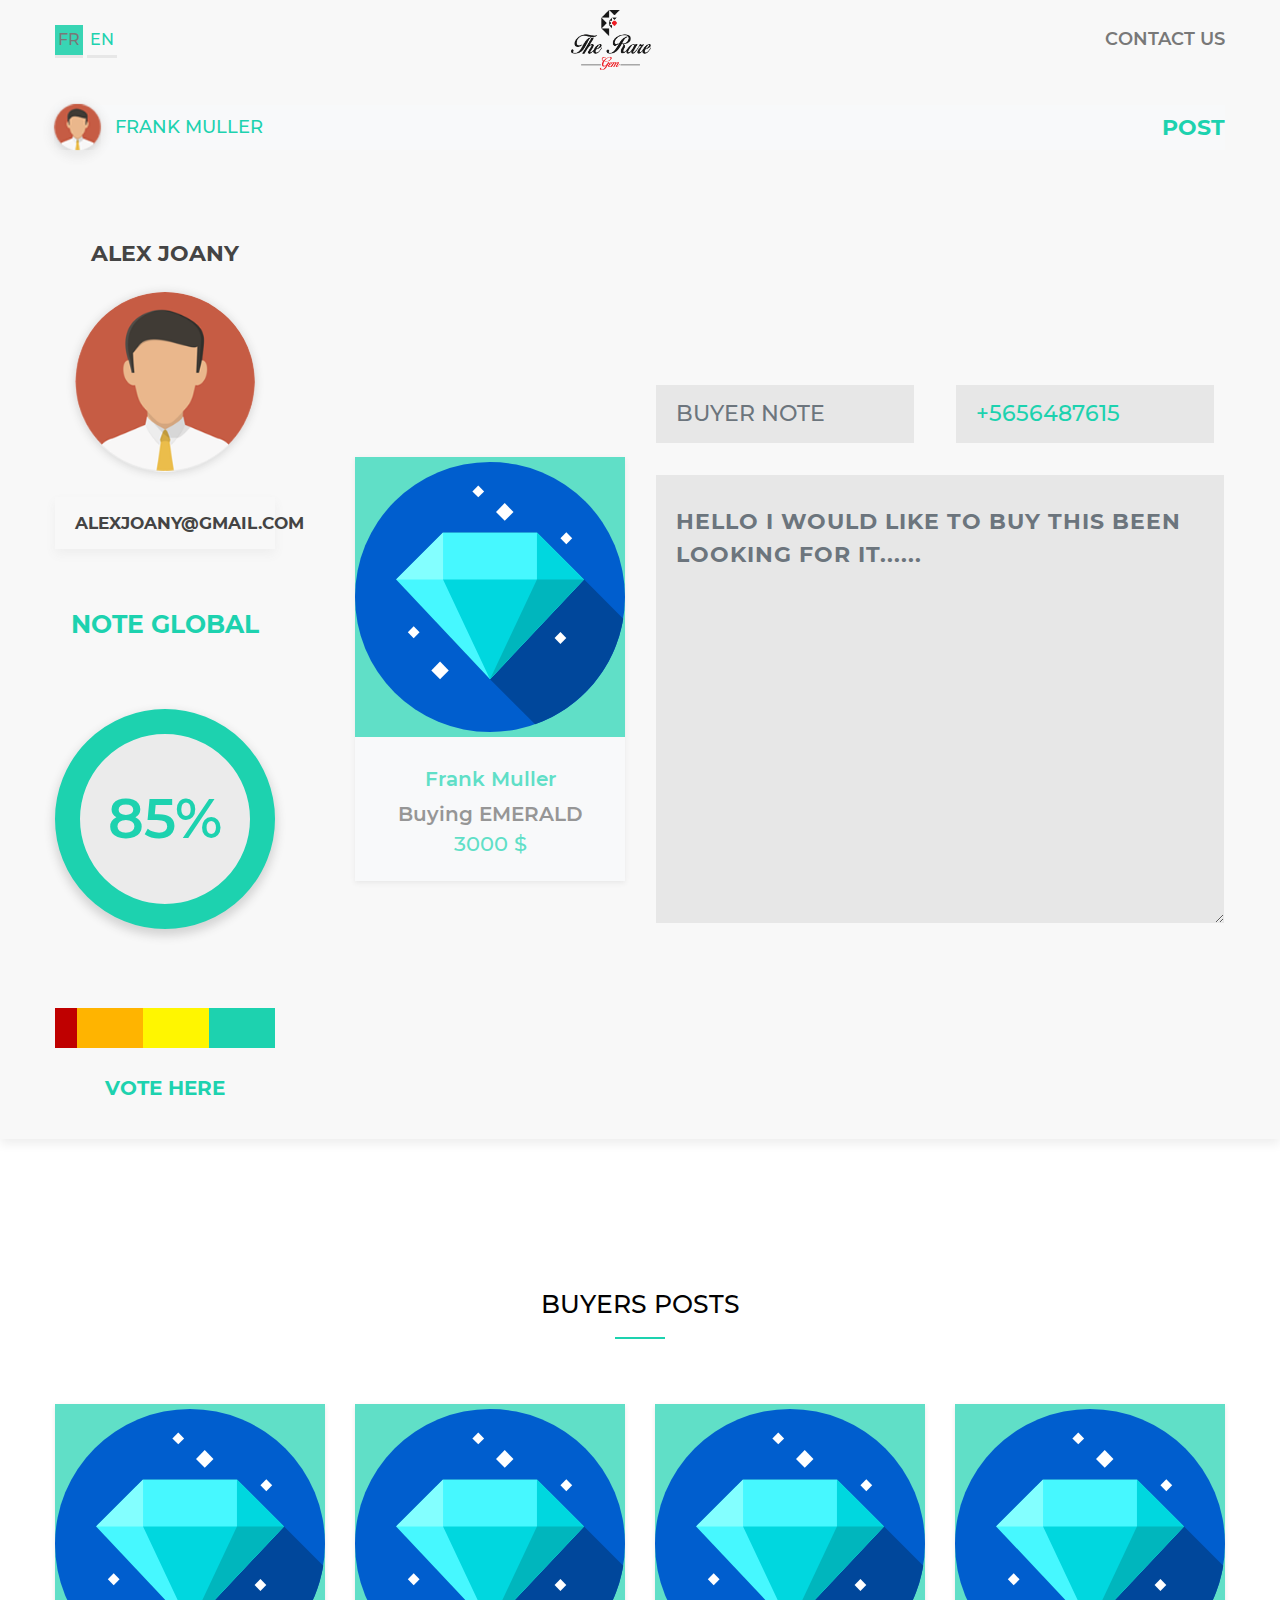
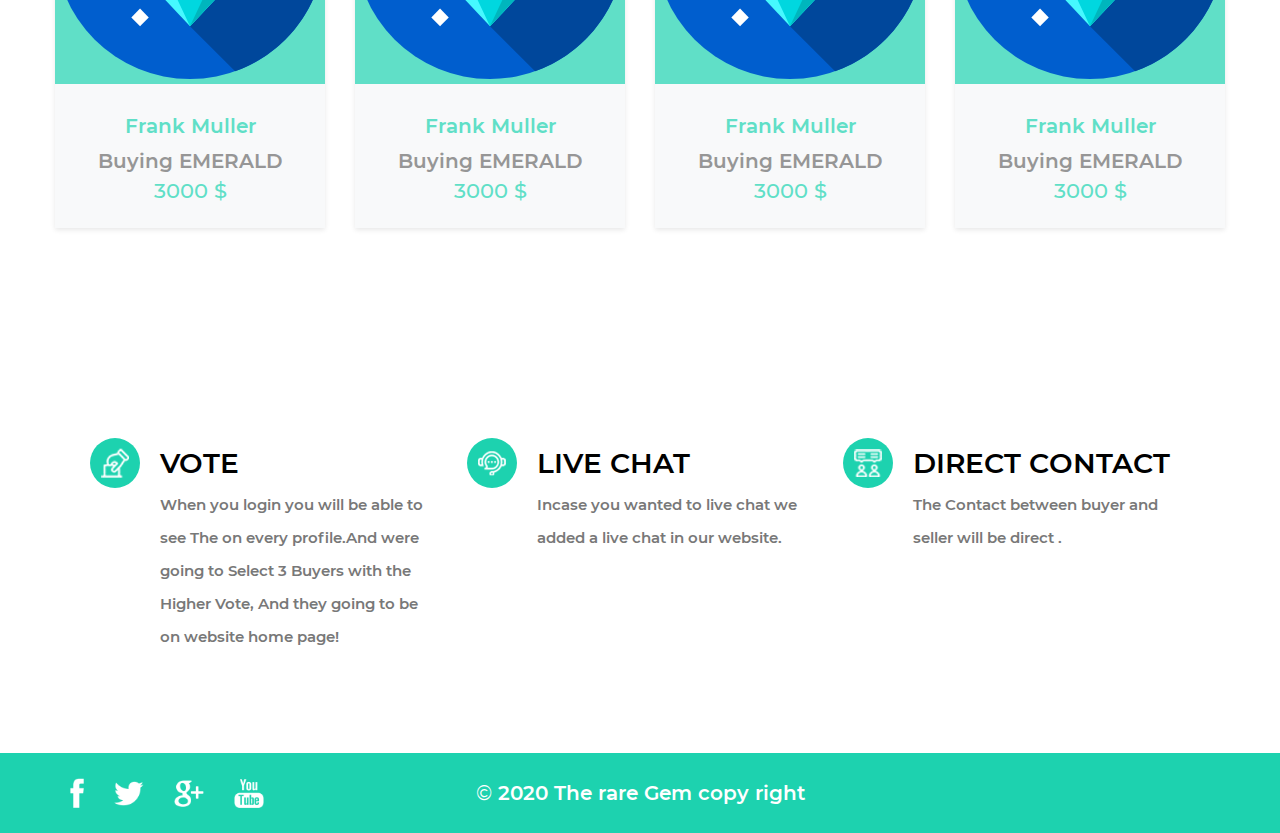
<file: profile-product.html>
<!DOCTYPE html>
<!-- saved from url=(0014)about:internet -->
<html lang="en">
<head>
    <meta charset="UTF-8">
    <meta name="viewport" content="width=device-width, initial-scale=1.0">
    <link rel="shortcut icon" href="assets/images/favicon.png" type="image/x-icon">
    <title>The Rare Gen</title>
    <link rel="stylesheet" href="assets/css/bootstrap.min.css">
    <link rel="stylesheet" href="assets/font-awesome/all.css">
    <link rel="stylesheet" type="text/css" href="assets/css/slick.css">
    <link rel="stylesheet" href="assets/css/style.css">
</head>
<body>

    <header>
        <div class="container">
            <div class="header_top d-flex justify-content-between align-items-center">
                <div class="language_btn">
                    <a href="" class="active">FR</a>
                    <a href="">EN</a>
                </div>
                <div class="logo">
                    <a href="">
                        <img src="assets/images/logo.png" alt="">
                    </a>
                </div>
                <div class="contact_btn">
                    <a href="">Contact Us</a>
                </div>
            </div>
            <div class="header_bottom">
                <nav class="navbar navbar-expand-lg navbar-light bg-light">
                    <button class="navbar-toggler" type="button" data-toggle="collapse" data-target="#navbarTogglerDemo01" aria-controls="navbarTogglerDemo01" aria-expanded="false" aria-label="Toggle navigation">
                        <i class="fas fa-bars"></i>
                    </button>
                    <div class="user-nav collapse navbar-collapse" id="navbarTogglerDemo01">
                        <ul class="navbar-nav profile-nav mr-auto align-items-center">
                            <li class="nav-item">
                                <a class="nav-link active d-flex align-items-center" href="#">
                                    <div class="user_photo"><img src="assets/images/user-profile.png" alt=""></div> 
                                    FRANK MULLER</a>
                            </li>
                            <li class="nav-item">
                                <a class="nav-link" href="#">post</a>
                            </li>
                        </ul>
                    </div>
                </nav>                
            </div>
        </div>
    </header>

    <!-- User Request Product -->
    <section class="product_request">
        <div class="container">
            <div class="row align-items-center">
                <div class="col-md-3">
                    <div class="profile_info">
                        <h6 class="owner_name">alex joany</h6>
                        <div class="profile_photo">
                            <img src="assets/images/profile-photo.png" alt="">
                        </div>
                        <h6 class="owner_email">Alexjoany@gmail.com</h6>
                        <h2 class="global">Note Global</h2>
                        <div class="profile_progress d-flex justify-content-center align-items-center">
                            <h2>85%</h2>
                        </div>
                        <div class="vote_progress">
                            <div class="progress_bar"></div>
                            <a href="">Vote Here</a>
                        </div>
                    </div>
                </div>
                <div class="col-md-9">
                    <div class="request_product_info">
                        <div class="row align-items-center">
                            <div class="col-sm-4 col-6 mr-auto ml-auto">
                                <div class="single_buyer_post">
                                    <div class="single_buyer_post_thumb d-flex justify-content-center align-items-center">
                                        <img src="assets/images/diamond.svg" alt="">
                                    </div>
                                    <a class="single_buyer_text" href="#">
                                        <h5>Frank Muller</h5>
                                        <h3>Buying EMERALD</h3>
                                        <h4>3000 $</h4>
                                    </a>
                                </div>
                            </div>
                            <div class="col-md-8">
                                <form class="product_info">
                                    <div class="row">
                                        <div class="col-md-6">
                                            <div class="form-group text_box">
                                                <input class="form-control" type="text" id="" name="noteName" placeholder="BUYER NOTE" value="">
                                            </div>
                                        </div>
                                        <div class="col-md-6">
                                            <div class="form-group text_box">
                                                <input class="form-control color" type="text" name="phone" id="" placeholder="+5656487615" value="">
                                            </div>
                                        </div>
                                        <div class="col-md-12">
                                            <div class="form-group text_box">
                                                <textarea class="form-control" name="note" id="note" placeholder="hELLO I WOULD LIKE TO BUY THIS BEEN LOOKING FOR IT......"></textarea>
                                            </div>
                                        </div>
                                    </div>
                                </form>
                            </div>
                        </div>
                    </div>
                </div>
            </div>
        </div>
    </section>
    <!-- End User Request Product -->

    <!-- Buyer Posts Area -->
    <section class="buyer_posts user_product">
        <div class="container">
            <div class="section_heading">
                <h2>BUYERS POSTS</h2>
            </div>
            <div class="row">
                <div class="col-md-3 col-sm-4 col-6">
                    <div class="single_buyer_post">
                        <div class="single_buyer_post_thumb d-flex justify-content-center align-items-center">
                            <img src="assets/images/diamond.svg" alt="">
                        </div>
                        <a class="single_buyer_text" href="profile-product.html">
                            <h5>Frank Muller</h5>
                            <h3>Buying EMERALD</h3>
                            <h4>3000 $</h4>
                        </a>
                    </div>
                </div>
                <div class="col-md-3 col-sm-4 col-6">
                    <div class="single_buyer_post">
                        <div class="single_buyer_post_thumb d-flex justify-content-center align-items-center">
                            <img src="assets/images/diamond.svg" alt="">
                        </div>
                        <a class="single_buyer_text" href="profile-product.html">
                            <h5>Frank Muller</h5>
                            <h3>Buying EMERALD</h3>
                            <h4>3000 $</h4>
                        </a>
                    </div>
                </div>
                <div class="col-md-3 col-sm-4 col-6">
                    <div class="single_buyer_post">
                        <div class="single_buyer_post_thumb d-flex justify-content-center align-items-center">
                            <img src="assets/images/diamond.svg" alt="">
                        </div>
                        <a class="single_buyer_text" href="profile-product.html">
                            <h5>Frank Muller</h5>
                            <h3>Buying EMERALD</h3>
                            <h4>3000 $</h4>
                        </a>
                    </div>
                </div>
                <div class="col-md-3 col-sm-4 col-6">
                    <div class="single_buyer_post">
                        <div class="single_buyer_post_thumb d-flex justify-content-center align-items-center">
                            <img src="assets/images/diamond.svg" alt="">
                        </div>
                        <a class="single_buyer_text" href="profile-product.html">
                            <h5>Frank Muller</h5>
                            <h3>Buying EMERALD</h3>
                            <h4>3000 $</h4>
                        </a>
                    </div>
                </div>
            </div>
        </div>
    </section>
    <!-- End Buyer Posts Area -->

    <!-- Footer Area -->
    <section class="featured">
        <div class="container">
            <div class="featured_service">
                <div class="row">
                    <div class="col-md-4">
                        <div class="single_featured">
                            <h3 class="single_featured_head d-flex align-items-center">
                                <a href="" class="featured_icon"><img src="assets/images/vote.png" alt=""></a>
                                Vote
                            </h3>
                            <p>
                                When you login you will be able to see The on every profile.And were going to Select 3 Buyers with the Higher Vote, And they going to be on website home page! 
                            </p>
                        </div>
                    </div>
                    <div class="col-md-4">
                        <div class="single_featured">
                            <h3 class="single_featured_head d-flex align-items-center">
                                <a href="" class="featured_icon"><img src="assets/images/chat.png" alt=""></a>
                                LIVE CHAT
                            </h3>
                            <p>
                                Incase you wanted to live chat we added a live chat in our website.
                            </p>
                        </div>
                    </div>
                    <div class="col-md-4">
                        <div class="single_featured">
                            <h3 class="single_featured_head d-flex align-items-center">
                                <a href="" class="featured_icon"><img src="assets/images/direct.png" alt=""></a>
                                DIRECT CONTACT
                            </h3>
                            <p>
                                The Contact between buyer and seller will be direct . 
                            </p>
                        </div>
                    </div>
                </div>
            </div>
        </div>
    </section>

    <footer>
        <div class="container">
            <div class="row align-items-center">
                <div class="col-md-4">
                    <div class="social_icon d-flex align-items-center">
                        <a href=""><img class="facebook" src="assets/images/facebook.png" alt=""></a>
                        <a href=""><img src="assets/images/twitter.png" alt=""></a>
                        <a href=""><img src="assets/images/google-plus.png" alt=""></a>
                        <a href=""><img src="assets/images/youtube.png" alt=""></a>
                    </div>
                </div>
                <div class="col-md-4">
                    <p><span>&copy;</span> 2020 The rare Gem copy right</p>
                </div>
            </div>
        </div>
    </footer>
    <!-- End Footer Area -->

    <script src="assets/js/jquery.js"></script>
    <script src="assets/js/bootstrap.min.js"></script>
    <script type="text/javascript" src="assets/js/slick.min.js"></script>
    <script src="assets/js/main.js"></script>
</body>
</html>
</file>
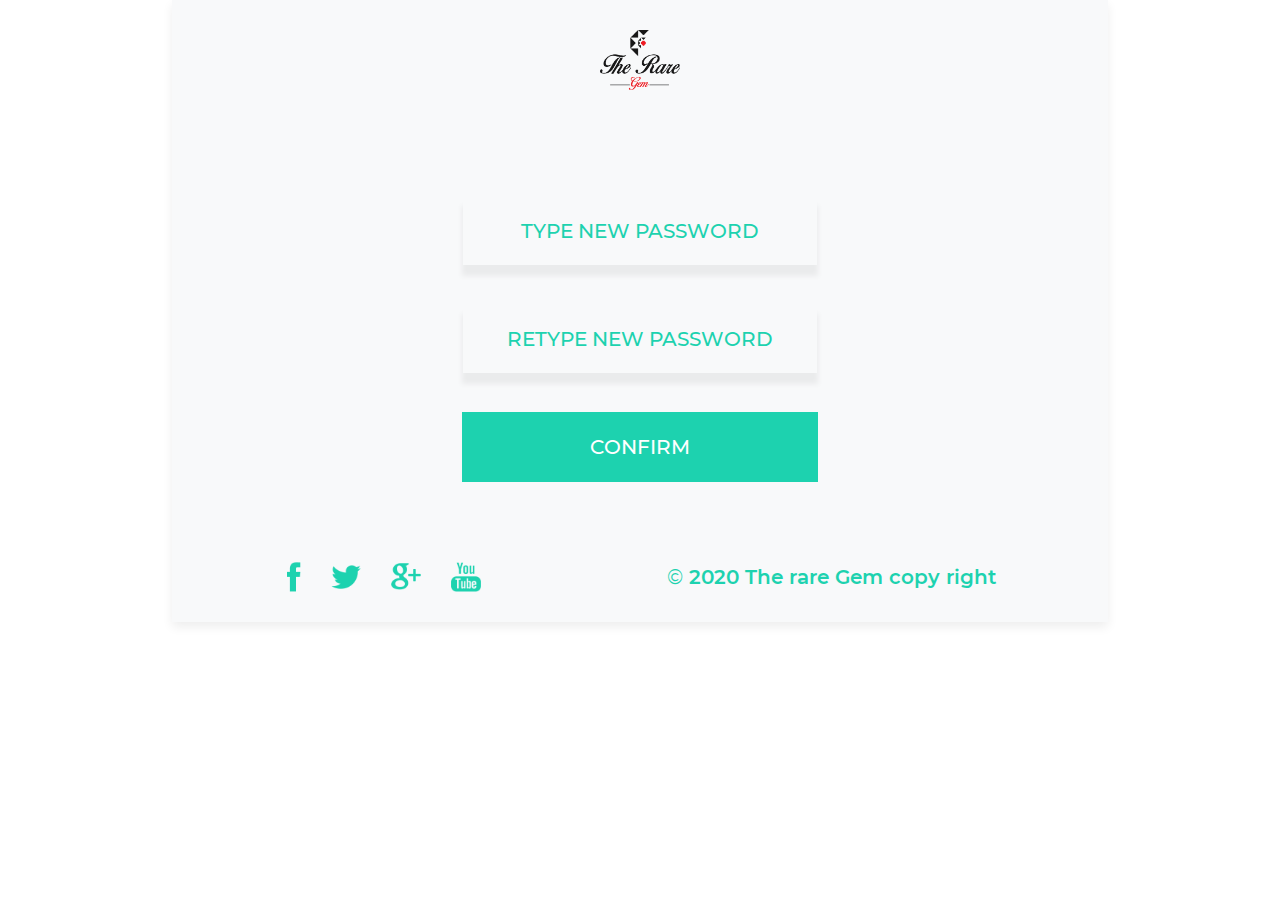
<file: reset-password.html>
<!DOCTYPE html>
<!-- saved from url=(0014)about:internet -->
<html lang="en">
<head>
    <meta charset="UTF-8">
    <meta name="viewport" content="width=device-width, initial-scale=1.0">
    <link rel="shortcut icon" href="assets/images/favicon.png" type="image/x-icon">
    <title>The Rare Gen</title>
    <link rel="stylesheet" href="assets/css/bootstrap.min.css">
    <link rel="stylesheet" href="assets/font-awesome/all.css">
    <link rel="stylesheet" type="text/css" href="assets/css/slick.css">
    <link rel="stylesheet" href="assets/css/style.css">
</head>
<body>

    <section class="reset_password">
        <div class="container">
            <div class="confirmation_body">
                <div class="logo">
                    <a href="">
                        <img src="assets/images/logo.png" alt="">
                    </a>
                </div>
                <form>
                    <div class="row">
                        <div class="col-md-12">
                            <div class="form-group text_box">
                                <input class="form-control" type="password" name="password" placeholder="Type New Password">
                            </div>
                        </div>
                        <div class="col-md-12">
                            <div class="form-group text_box">
                                <input class="form-control" type="password" name="rePassword" placeholder="ReType New Password">
                            </div>
                        </div>
                        <div class="col-md-12">
                            <button type="submit" class="btn d-flex justify-content-center align-items-center">Confirm</button>
                        </div>
                    </div>
                </form>

                <div class="confirmation_bottom">
                    <div class="row">
                        <div class="col-md-6">
                            <div class="social_icon d-flex align-items-center">
                                <a href=""><img class="facebook" src="assets/images/facebook2.png" alt=""></a>
                                <a href=""><img src="assets/images/twitter2.png" alt=""></a>
                                <a href=""><img src="assets/images/google-plus2.png" alt=""></a>
                                <a href=""><img src="assets/images/youtube2.png" alt=""></a>
                            </div>
                        </div>
                        <div class="col-md-6">
                            <p><span>&copy;</span> 2020 The rare Gem copy right</p>
                        </div>
                    </div>
                </div>
            </div>
        </div>
    </section>

    <script src="assets/js/jquery.js"></script>
    <script src="assets/js/bootstrap.min.js"></script>
    <script type="text/javascript" src="assets/js/slick.min.js"></script>
    <script src="assets/js/main.js"></script>
</body>
</html>
</file>
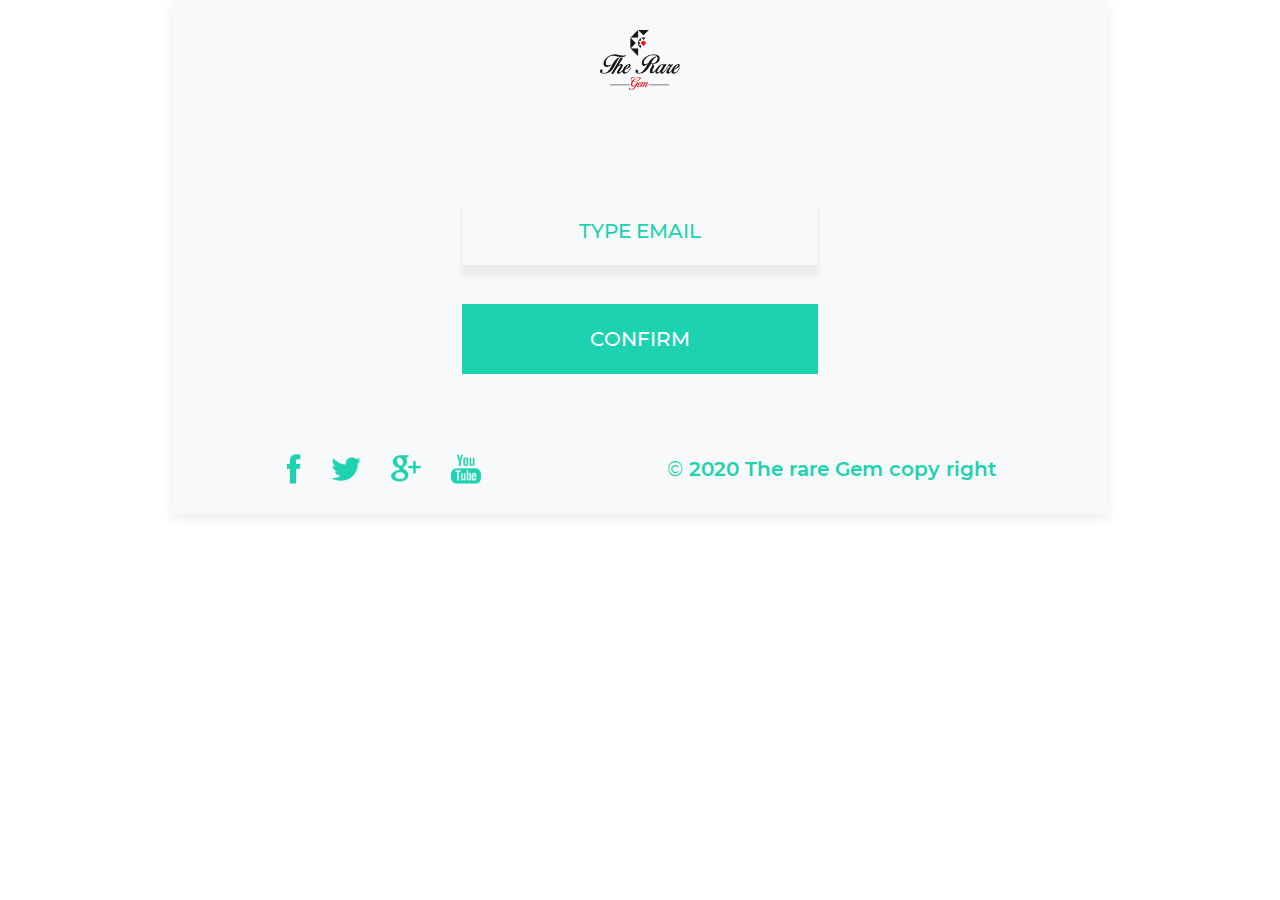
<file: type-email.html>
<!DOCTYPE html>
<!-- saved from url=(0014)about:internet -->
<html lang="en">
<head>
    <meta charset="UTF-8">
    <meta name="viewport" content="width=device-width, initial-scale=1.0">
    <link rel="shortcut icon" href="assets/images/favicon.png" type="image/x-icon">
    <title>The Rare Gen</title>
    <link rel="stylesheet" href="assets/css/bootstrap.min.css">
    <link rel="stylesheet" href="assets/font-awesome/all.css">
    <link rel="stylesheet" type="text/css" href="assets/css/slick.css">
    <link rel="stylesheet" href="assets/css/style.css">
</head>
<body>

    <section class="reset_password">
        <div class="container">
            <div class="confirmation_body">
                <div class="logo">
                    <a href="">
                        <img src="assets/images/logo.png" alt="">
                    </a>
                </div>
                <form>
                    <div class="row">
                        <div class="col-md-12">
                            <div class="form-group text_box">
                                <input class="form-control" type="email" name="email" placeholder="TYPE EMAIL">
                            </div>
                        </div>
                        <div class="col-md-12">
                            <button type="submit" class="btn d-flex justify-content-center align-items-center">Confirm</button>
                        </div>
                    </div>
                </form>

                <div class="confirmation_bottom">
                    <div class="row">
                        <div class="col-md-6">
                            <div class="social_icon d-flex align-items-center">
                                <a href=""><img class="facebook" src="assets/images/facebook2.png" alt=""></a>
                                <a href=""><img src="assets/images/twitter2.png" alt=""></a>
                                <a href=""><img src="assets/images/google-plus2.png" alt=""></a>
                                <a href=""><img src="assets/images/youtube2.png" alt=""></a>
                            </div>
                        </div>
                        <div class="col-md-6">
                            <p><span>&copy;</span> 2020 The rare Gem copy right</p>
                        </div>
                    </div>
                </div>
            </div>
        </div>
    </section>

    <script src="assets/js/jquery.js"></script>
    <script src="assets/js/bootstrap.min.js"></script>
    <script type="text/javascript" src="assets/js/slick.min.js"></script>
    <script src="assets/js/main.js"></script>
</body>
</html>
</file>
<file: assets/font-awesome/all.css>
.fa,
.fas,
.far,
.fal,
.fab {
  -moz-osx-font-smoothing: grayscale;
  -webkit-font-smoothing: antialiased;
  display: inline-block;
  font-style: normal;
  font-variant: normal;
  text-rendering: auto;
  line-height: 1; }

.fa-lg {
  font-size: 1.33333em;
  line-height: 0.75em;
  vertical-align: -.0667em; }

.fa-xs {
  font-size: .75em; }

.fa-sm {
  font-size: .875em; }

.fa-1x {
  font-size: 1em; }

.fa-2x {
  font-size: 2em; }

.fa-3x {
  font-size: 3em; }

.fa-4x {
  font-size: 4em; }

.fa-5x {
  font-size: 5em; }

.fa-6x {
  font-size: 6em; }

.fa-7x {
  font-size: 7em; }

.fa-8x {
  font-size: 8em; }

.fa-9x {
  font-size: 9em; }

.fa-10x {
  font-size: 10em; }

.fa-fw {
  text-align: center;
  width: 1.25em; }

.fa-ul {
  list-style-type: none;
  margin-left: 2.5em;
  padding-left: 0; }
  .fa-ul > li {
    position: relative; }

.fa-li {
  left: -2em;
  position: absolute;
  text-align: center;
  width: 2em;
  line-height: inherit; }

.fa-border {
  border: solid 0.08em #eee;
  border-radius: .1em;
  padding: .2em .25em .15em; }

.fa-pull-left {
  float: left; }

.fa-pull-right {
  float: right; }

.fa.fa-pull-left,
.fas.fa-pull-left,
.far.fa-pull-left,
.fal.fa-pull-left,
.fab.fa-pull-left {
  margin-right: .3em; }

.fa.fa-pull-right,
.fas.fa-pull-right,
.far.fa-pull-right,
.fal.fa-pull-right,
.fab.fa-pull-right {
  margin-left: .3em; }

.fa-spin {
  -webkit-animation: fa-spin 2s infinite linear;
          animation: fa-spin 2s infinite linear; }

.fa-pulse {
  -webkit-animation: fa-spin 1s infinite steps(8);
          animation: fa-spin 1s infinite steps(8); }

@-webkit-keyframes fa-spin {
  0% {
    -webkit-transform: rotate(0deg);
            transform: rotate(0deg); }
  100% {
    -webkit-transform: rotate(360deg);
            transform: rotate(360deg); } }

@keyframes fa-spin {
  0% {
    -webkit-transform: rotate(0deg);
            transform: rotate(0deg); }
  100% {
    -webkit-transform: rotate(360deg);
            transform: rotate(360deg); } }

.fa-rotate-90 {
  -ms-filter: "progid:DXImageTransform.Microsoft.BasicImage(rotation=1)";
  -webkit-transform: rotate(90deg);
          transform: rotate(90deg); }

.fa-rotate-180 {
  -ms-filter: "progid:DXImageTransform.Microsoft.BasicImage(rotation=2)";
  -webkit-transform: rotate(180deg);
          transform: rotate(180deg); }

.fa-rotate-270 {
  -ms-filter: "progid:DXImageTransform.Microsoft.BasicImage(rotation=3)";
  -webkit-transform: rotate(270deg);
          transform: rotate(270deg); }

.fa-flip-horizontal {
  -ms-filter: "progid:DXImageTransform.Microsoft.BasicImage(rotation=0, mirror=1)";
  -webkit-transform: scale(-1, 1);
          transform: scale(-1, 1); }

.fa-flip-vertical {
  -ms-filter: "progid:DXImageTransform.Microsoft.BasicImage(rotation=2, mirror=1)";
  -webkit-transform: scale(1, -1);
          transform: scale(1, -1); }

.fa-flip-horizontal.fa-flip-vertical {
  -ms-filter: "progid:DXImageTransform.Microsoft.BasicImage(rotation=2, mirror=1)";
  -webkit-transform: scale(-1, -1);
          transform: scale(-1, -1); }

:root .fa-rotate-90,
:root .fa-rotate-180,
:root .fa-rotate-270,
:root .fa-flip-horizontal,
:root .fa-flip-vertical {
  -webkit-filter: none;
          filter: none; }

.fa-stack {
  display: inline-block;
  height: 2em;
  line-height: 2em;
  position: relative;
  vertical-align: middle;
  width: 2.5em; }

.fa-stack-1x,
.fa-stack-2x {
  left: 0;
  position: absolute;
  text-align: center;
  width: 100%; }

.fa-stack-1x {
  line-height: inherit; }

.fa-stack-2x {
  font-size: 2em; }

.fa-inverse {
  color: #fff; }

/* Font Awesome uses the Unicode Private Use Area (PUA) to ensure screen
readers do not read off random characters that represent icons */
.fa-500px:before {
  content: "\f26e"; }

.fa-accessible-icon:before {
  content: "\f368"; }

.fa-accusoft:before {
  content: "\f369"; }

.fa-acquisitions-incorporated:before {
  content: "\f6af"; }

.fa-ad:before {
  content: "\f641"; }

.fa-address-book:before {
  content: "\f2b9"; }

.fa-address-card:before {
  content: "\f2bb"; }

.fa-adjust:before {
  content: "\f042"; }

.fa-adn:before {
  content: "\f170"; }

.fa-adobe:before {
  content: "\f778"; }

.fa-adversal:before {
  content: "\f36a"; }

.fa-affiliatetheme:before {
  content: "\f36b"; }

.fa-air-freshener:before {
  content: "\f5d0"; }

.fa-algolia:before {
  content: "\f36c"; }

.fa-align-center:before {
  content: "\f037"; }

.fa-align-justify:before {
  content: "\f039"; }

.fa-align-left:before {
  content: "\f036"; }

.fa-align-right:before {
  content: "\f038"; }

.fa-alipay:before {
  content: "\f642"; }

.fa-allergies:before {
  content: "\f461"; }

.fa-amazon:before {
  content: "\f270"; }

.fa-amazon-pay:before {
  content: "\f42c"; }

.fa-ambulance:before {
  content: "\f0f9"; }

.fa-american-sign-language-interpreting:before {
  content: "\f2a3"; }

.fa-amilia:before {
  content: "\f36d"; }

.fa-anchor:before {
  content: "\f13d"; }

.fa-android:before {
  content: "\f17b"; }

.fa-angellist:before {
  content: "\f209"; }

.fa-angle-double-down:before {
  content: "\f103"; }

.fa-angle-double-left:before {
  content: "\f100"; }

.fa-angle-double-right:before {
  content: "\f101"; }

.fa-angle-double-up:before {
  content: "\f102"; }

.fa-angle-down:before {
  content: "\f107"; }

.fa-angle-left:before {
  content: "\f104"; }

.fa-angle-right:before {
  content: "\f105"; }

.fa-angle-up:before {
  content: "\f106"; }

.fa-angry:before {
  content: "\f556"; }

.fa-angrycreative:before {
  content: "\f36e"; }

.fa-angular:before {
  content: "\f420"; }

.fa-ankh:before {
  content: "\f644"; }

.fa-app-store:before {
  content: "\f36f"; }

.fa-app-store-ios:before {
  content: "\f370"; }

.fa-apper:before {
  content: "\f371"; }

.fa-apple:before {
  content: "\f179"; }

.fa-apple-alt:before {
  content: "\f5d1"; }

.fa-apple-pay:before {
  content: "\f415"; }

.fa-archive:before {
  content: "\f187"; }

.fa-archway:before {
  content: "\f557"; }

.fa-arrow-alt-circle-down:before {
  content: "\f358"; }

.fa-arrow-alt-circle-left:before {
  content: "\f359"; }

.fa-arrow-alt-circle-right:before {
  content: "\f35a"; }

.fa-arrow-alt-circle-up:before {
  content: "\f35b"; }

.fa-arrow-circle-down:before {
  content: "\f0ab"; }

.fa-arrow-circle-left:before {
  content: "\f0a8"; }

.fa-arrow-circle-right:before {
  content: "\f0a9"; }

.fa-arrow-circle-up:before {
  content: "\f0aa"; }

.fa-arrow-down:before {
  content: "\f063"; }

.fa-arrow-left:before {
  content: "\f060"; }

.fa-arrow-right:before {
  content: "\f061"; }

.fa-arrow-up:before {
  content: "\f062"; }

.fa-arrows-alt:before {
  content: "\f0b2"; }

.fa-arrows-alt-h:before {
  content: "\f337"; }

.fa-arrows-alt-v:before {
  content: "\f338"; }

.fa-artstation:before {
  content: "\f77a"; }

.fa-assistive-listening-systems:before {
  content: "\f2a2"; }

.fa-asterisk:before {
  content: "\f069"; }

.fa-asymmetrik:before {
  content: "\f372"; }

.fa-at:before {
  content: "\f1fa"; }

.fa-atlas:before {
  content: "\f558"; }

.fa-atlassian:before {
  content: "\f77b"; }

.fa-atom:before {
  content: "\f5d2"; }

.fa-audible:before {
  content: "\f373"; }

.fa-audio-description:before {
  content: "\f29e"; }

.fa-autoprefixer:before {
  content: "\f41c"; }

.fa-avianex:before {
  content: "\f374"; }

.fa-aviato:before {
  content: "\f421"; }

.fa-award:before {
  content: "\f559"; }

.fa-aws:before {
  content: "\f375"; }

.fa-baby:before {
  content: "\f77c"; }

.fa-baby-carriage:before {
  content: "\f77d"; }

.fa-backspace:before {
  content: "\f55a"; }

.fa-backward:before {
  content: "\f04a"; }

.fa-balance-scale:before {
  content: "\f24e"; }

.fa-ban:before {
  content: "\f05e"; }

.fa-band-aid:before {
  content: "\f462"; }

.fa-bandcamp:before {
  content: "\f2d5"; }

.fa-barcode:before {
  content: "\f02a"; }

.fa-bars:before {
  content: "\f0c9"; }

.fa-baseball-ball:before {
  content: "\f433"; }

.fa-basketball-ball:before {
  content: "\f434"; }

.fa-bath:before {
  content: "\f2cd"; }

.fa-battery-empty:before {
  content: "\f244"; }

.fa-battery-full:before {
  content: "\f240"; }

.fa-battery-half:before {
  content: "\f242"; }

.fa-battery-quarter:before {
  content: "\f243"; }

.fa-battery-three-quarters:before {
  content: "\f241"; }

.fa-bed:before {
  content: "\f236"; }

.fa-beer:before {
  content: "\f0fc"; }

.fa-behance:before {
  content: "\f1b4"; }

.fa-behance-square:before {
  content: "\f1b5"; }

.fa-bell:before {
  content: "\f0f3"; }

.fa-bell-slash:before {
  content: "\f1f6"; }

.fa-bezier-curve:before {
  content: "\f55b"; }

.fa-bible:before {
  content: "\f647"; }

.fa-bicycle:before {
  content: "\f206"; }

.fa-bimobject:before {
  content: "\f378"; }

.fa-binoculars:before {
  content: "\f1e5"; }

.fa-biohazard:before {
  content: "\f780"; }

.fa-birthday-cake:before {
  content: "\f1fd"; }

.fa-bitbucket:before {
  content: "\f171"; }

.fa-bitcoin:before {
  content: "\f379"; }

.fa-bity:before {
  content: "\f37a"; }

.fa-black-tie:before {
  content: "\f27e"; }

.fa-blackberry:before {
  content: "\f37b"; }

.fa-blender:before {
  content: "\f517"; }

.fa-blender-phone:before {
  content: "\f6b6"; }

.fa-blind:before {
  content: "\f29d"; }

.fa-blog:before {
  content: "\f781"; }

.fa-blogger:before {
  content: "\f37c"; }

.fa-blogger-b:before {
  content: "\f37d"; }

.fa-bluetooth:before {
  content: "\f293"; }

.fa-bluetooth-b:before {
  content: "\f294"; }

.fa-bold:before {
  content: "\f032"; }

.fa-bolt:before {
  content: "\f0e7"; }

.fa-bomb:before {
  content: "\f1e2"; }

.fa-bone:before {
  content: "\f5d7"; }

.fa-bong:before {
  content: "\f55c"; }

.fa-book:before {
  content: "\f02d"; }

.fa-book-dead:before {
  content: "\f6b7"; }

.fa-book-open:before {
  content: "\f518"; }

.fa-book-reader:before {
  content: "\f5da"; }

.fa-bookmark:before {
  content: "\f02e"; }

.fa-bowling-ball:before {
  content: "\f436"; }

.fa-box:before {
  content: "\f466"; }

.fa-box-open:before {
  content: "\f49e"; }

.fa-boxes:before {
  content: "\f468"; }

.fa-braille:before {
  content: "\f2a1"; }

.fa-brain:before {
  content: "\f5dc"; }

.fa-briefcase:before {
  content: "\f0b1"; }

.fa-briefcase-medical:before {
  content: "\f469"; }

.fa-broadcast-tower:before {
  content: "\f519"; }

.fa-broom:before {
  content: "\f51a"; }

.fa-brush:before {
  content: "\f55d"; }

.fa-btc:before {
  content: "\f15a"; }

.fa-bug:before {
  content: "\f188"; }

.fa-building:before {
  content: "\f1ad"; }

.fa-bullhorn:before {
  content: "\f0a1"; }

.fa-bullseye:before {
  content: "\f140"; }

.fa-burn:before {
  content: "\f46a"; }

.fa-buromobelexperte:before {
  content: "\f37f"; }

.fa-bus:before {
  content: "\f207"; }

.fa-bus-alt:before {
  content: "\f55e"; }

.fa-business-time:before {
  content: "\f64a"; }

.fa-buysellads:before {
  content: "\f20d"; }

.fa-calculator:before {
  content: "\f1ec"; }

.fa-calendar:before {
  content: "\f133"; }

.fa-calendar-alt:before {
  content: "\f073"; }

.fa-calendar-check:before {
  content: "\f274"; }

.fa-calendar-day:before {
  content: "\f783"; }

.fa-calendar-minus:before {
  content: "\f272"; }

.fa-calendar-plus:before {
  content: "\f271"; }

.fa-calendar-times:before {
  content: "\f273"; }

.fa-calendar-week:before {
  content: "\f784"; }

.fa-camera:before {
  content: "\f030"; }

.fa-camera-retro:before {
  content: "\f083"; }

.fa-campground:before {
  content: "\f6bb"; }

.fa-canadian-maple-leaf:before {
  content: "\f785"; }

.fa-candy-cane:before {
  content: "\f786"; }

.fa-cannabis:before {
  content: "\f55f"; }

.fa-capsules:before {
  content: "\f46b"; }

.fa-car:before {
  content: "\f1b9"; }

.fa-car-alt:before {
  content: "\f5de"; }

.fa-car-battery:before {
  content: "\f5df"; }

.fa-car-crash:before {
  content: "\f5e1"; }

.fa-car-side:before {
  content: "\f5e4"; }

.fa-caret-down:before {
  content: "\f0d7"; }

.fa-caret-left:before {
  content: "\f0d9"; }

.fa-caret-right:before {
  content: "\f0da"; }

.fa-caret-square-down:before {
  content: "\f150"; }

.fa-caret-square-left:before {
  content: "\f191"; }

.fa-caret-square-right:before {
  content: "\f152"; }

.fa-caret-square-up:before {
  content: "\f151"; }

.fa-caret-up:before {
  content: "\f0d8"; }

.fa-carrot:before {
  content: "\f787"; }

.fa-cart-arrow-down:before {
  content: "\f218"; }

.fa-cart-plus:before {
  content: "\f217"; }

.fa-cash-register:before {
  content: "\f788"; }

.fa-cat:before {
  content: "\f6be"; }

.fa-cc-amazon-pay:before {
  content: "\f42d"; }

.fa-cc-amex:before {
  content: "\f1f3"; }

.fa-cc-apple-pay:before {
  content: "\f416"; }

.fa-cc-diners-club:before {
  content: "\f24c"; }

.fa-cc-discover:before {
  content: "\f1f2"; }

.fa-cc-jcb:before {
  content: "\f24b"; }

.fa-cc-mastercard:before {
  content: "\f1f1"; }

.fa-cc-paypal:before {
  content: "\f1f4"; }

.fa-cc-stripe:before {
  content: "\f1f5"; }

.fa-cc-visa:before {
  content: "\f1f0"; }

.fa-centercode:before {
  content: "\f380"; }

.fa-centos:before {
  content: "\f789"; }

.fa-certificate:before {
  content: "\f0a3"; }

.fa-chair:before {
  content: "\f6c0"; }

.fa-chalkboard:before {
  content: "\f51b"; }

.fa-chalkboard-teacher:before {
  content: "\f51c"; }

.fa-charging-station:before {
  content: "\f5e7"; }

.fa-chart-area:before {
  content: "\f1fe"; }

.fa-chart-bar:before {
  content: "\f080"; }

.fa-chart-line:before {
  content: "\f201"; }

.fa-chart-pie:before {
  content: "\f200"; }

.fa-check:before {
  content: "\f00c"; }

.fa-check-circle:before {
  content: "\f058"; }

.fa-check-double:before {
  content: "\f560"; }

.fa-check-square:before {
  content: "\f14a"; }

.fa-chess:before {
  content: "\f439"; }

.fa-chess-bishop:before {
  content: "\f43a"; }

.fa-chess-board:before {
  content: "\f43c"; }

.fa-chess-king:before {
  content: "\f43f"; }

.fa-chess-knight:before {
  content: "\f441"; }

.fa-chess-pawn:before {
  content: "\f443"; }

.fa-chess-queen:before {
  content: "\f445"; }

.fa-chess-rook:before {
  content: "\f447"; }

.fa-chevron-circle-down:before {
  content: "\f13a"; }

.fa-chevron-circle-left:before {
  content: "\f137"; }

.fa-chevron-circle-right:before {
  content: "\f138"; }

.fa-chevron-circle-up:before {
  content: "\f139"; }

.fa-chevron-down:before {
  content: "\f078"; }

.fa-chevron-left:before {
  content: "\f053"; }

.fa-chevron-right:before {
  content: "\f054"; }

.fa-chevron-up:before {
  content: "\f077"; }

.fa-child:before {
  content: "\f1ae"; }

.fa-chrome:before {
  content: "\f268"; }

.fa-church:before {
  content: "\f51d"; }

.fa-circle:before {
  content: "\f111"; }

.fa-circle-notch:before {
  content: "\f1ce"; }

.fa-city:before {
  content: "\f64f"; }

.fa-clipboard:before {
  content: "\f328"; }

.fa-clipboard-check:before {
  content: "\f46c"; }

.fa-clipboard-list:before {
  content: "\f46d"; }

.fa-clock:before {
  content: "\f017"; }

.fa-clone:before {
  content: "\f24d"; }

.fa-closed-captioning:before {
  content: "\f20a"; }

.fa-cloud:before {
  content: "\f0c2"; }

.fa-cloud-download-alt:before {
  content: "\f381"; }

.fa-cloud-meatball:before {
  content: "\f73b"; }

.fa-cloud-moon:before {
  content: "\f6c3"; }

.fa-cloud-moon-rain:before {
  content: "\f73c"; }

.fa-cloud-rain:before {
  content: "\f73d"; }

.fa-cloud-showers-heavy:before {
  content: "\f740"; }

.fa-cloud-sun:before {
  content: "\f6c4"; }

.fa-cloud-sun-rain:before {
  content: "\f743"; }

.fa-cloud-upload-alt:before {
  content: "\f382"; }

.fa-cloudscale:before {
  content: "\f383"; }

.fa-cloudsmith:before {
  content: "\f384"; }

.fa-cloudversify:before {
  content: "\f385"; }

.fa-cocktail:before {
  content: "\f561"; }

.fa-code:before {
  content: "\f121"; }

.fa-code-branch:before {
  content: "\f126"; }

.fa-codepen:before {
  content: "\f1cb"; }

.fa-codiepie:before {
  content: "\f284"; }

.fa-coffee:before {
  content: "\f0f4"; }

.fa-cog:before {
  content: "\f013"; }

.fa-cogs:before {
  content: "\f085"; }

.fa-coins:before {
  content: "\f51e"; }

.fa-columns:before {
  content: "\f0db"; }

.fa-comment:before {
  content: "\f075"; }

.fa-comment-alt:before {
  content: "\f27a"; }

.fa-comment-dollar:before {
  content: "\f651"; }

.fa-comment-dots:before {
  content: "\f4ad"; }

.fa-comment-slash:before {
  content: "\f4b3"; }

.fa-comments:before {
  content: "\f086"; }

.fa-comments-dollar:before {
  content: "\f653"; }

.fa-compact-disc:before {
  content: "\f51f"; }

.fa-compass:before {
  content: "\f14e"; }

.fa-compress:before {
  content: "\f066"; }

.fa-compress-arrows-alt:before {
  content: "\f78c"; }

.fa-concierge-bell:before {
  content: "\f562"; }

.fa-confluence:before {
  content: "\f78d"; }

.fa-connectdevelop:before {
  content: "\f20e"; }

.fa-contao:before {
  content: "\f26d"; }

.fa-cookie:before {
  content: "\f563"; }

.fa-cookie-bite:before {
  content: "\f564"; }

.fa-copy:before {
  content: "\f0c5"; }

.fa-copyright:before {
  content: "\f1f9"; }

.fa-couch:before {
  content: "\f4b8"; }

.fa-cpanel:before {
  content: "\f388"; }

.fa-creative-commons:before {
  content: "\f25e"; }

.fa-creative-commons-by:before {
  content: "\f4e7"; }

.fa-creative-commons-nc:before {
  content: "\f4e8"; }

.fa-creative-commons-nc-eu:before {
  content: "\f4e9"; }

.fa-creative-commons-nc-jp:before {
  content: "\f4ea"; }

.fa-creative-commons-nd:before {
  content: "\f4eb"; }

.fa-creative-commons-pd:before {
  content: "\f4ec"; }

.fa-creative-commons-pd-alt:before {
  content: "\f4ed"; }

.fa-creative-commons-remix:before {
  content: "\f4ee"; }

.fa-creative-commons-sa:before {
  content: "\f4ef"; }

.fa-creative-commons-sampling:before {
  content: "\f4f0"; }

.fa-creative-commons-sampling-plus:before {
  content: "\f4f1"; }

.fa-creative-commons-share:before {
  content: "\f4f2"; }

.fa-creative-commons-zero:before {
  content: "\f4f3"; }

.fa-credit-card:before {
  content: "\f09d"; }

.fa-critical-role:before {
  content: "\f6c9"; }

.fa-crop:before {
  content: "\f125"; }

.fa-crop-alt:before {
  content: "\f565"; }

.fa-cross:before {
  content: "\f654"; }

.fa-crosshairs:before {
  content: "\f05b"; }

.fa-crow:before {
  content: "\f520"; }

.fa-crown:before {
  content: "\f521"; }

.fa-css3:before {
  content: "\f13c"; }

.fa-css3-alt:before {
  content: "\f38b"; }

.fa-cube:before {
  content: "\f1b2"; }

.fa-cubes:before {
  content: "\f1b3"; }

.fa-cut:before {
  content: "\f0c4"; }

.fa-cuttlefish:before {
  content: "\f38c"; }

.fa-d-and-d:before {
  content: "\f38d"; }

.fa-d-and-d-beyond:before {
  content: "\f6ca"; }

.fa-dashcube:before {
  content: "\f210"; }

.fa-database:before {
  content: "\f1c0"; }

.fa-deaf:before {
  content: "\f2a4"; }

.fa-delicious:before {
  content: "\f1a5"; }

.fa-democrat:before {
  content: "\f747"; }

.fa-deploydog:before {
  content: "\f38e"; }

.fa-deskpro:before {
  content: "\f38f"; }

.fa-desktop:before {
  content: "\f108"; }

.fa-dev:before {
  content: "\f6cc"; }

.fa-deviantart:before {
  content: "\f1bd"; }

.fa-dharmachakra:before {
  content: "\f655"; }

.fa-dhl:before {
  content: "\f790"; }

.fa-diagnoses:before {
  content: "\f470"; }

.fa-diaspora:before {
  content: "\f791"; }

.fa-dice:before {
  content: "\f522"; }

.fa-dice-d20:before {
  content: "\f6cf"; }

.fa-dice-d6:before {
  content: "\f6d1"; }

.fa-dice-five:before {
  content: "\f523"; }

.fa-dice-four:before {
  content: "\f524"; }

.fa-dice-one:before {
  content: "\f525"; }

.fa-dice-six:before {
  content: "\f526"; }

.fa-dice-three:before {
  content: "\f527"; }

.fa-dice-two:before {
  content: "\f528"; }

.fa-digg:before {
  content: "\f1a6"; }

.fa-digital-ocean:before {
  content: "\f391"; }

.fa-digital-tachograph:before {
  content: "\f566"; }

.fa-directions:before {
  content: "\f5eb"; }

.fa-discord:before {
  content: "\f392"; }

.fa-discourse:before {
  content: "\f393"; }

.fa-divide:before {
  content: "\f529"; }

.fa-dizzy:before {
  content: "\f567"; }

.fa-dna:before {
  content: "\f471"; }

.fa-dochub:before {
  content: "\f394"; }

.fa-docker:before {
  content: "\f395"; }

.fa-dog:before {
  content: "\f6d3"; }

.fa-dollar-sign:before {
  content: "\f155"; }

.fa-dolly:before {
  content: "\f472"; }

.fa-dolly-flatbed:before {
  content: "\f474"; }

.fa-donate:before {
  content: "\f4b9"; }

.fa-door-closed:before {
  content: "\f52a"; }

.fa-door-open:before {
  content: "\f52b"; }

.fa-dot-circle:before {
  content: "\f192"; }

.fa-dove:before {
  content: "\f4ba"; }

.fa-download:before {
  content: "\f019"; }

.fa-draft2digital:before {
  content: "\f396"; }

.fa-drafting-compass:before {
  content: "\f568"; }

.fa-dragon:before {
  content: "\f6d5"; }

.fa-draw-polygon:before {
  content: "\f5ee"; }

.fa-dribbble:before {
  content: "\f17d"; }

.fa-dribbble-square:before {
  content: "\f397"; }

.fa-dropbox:before {
  content: "\f16b"; }

.fa-drum:before {
  content: "\f569"; }

.fa-drum-steelpan:before {
  content: "\f56a"; }

.fa-drumstick-bite:before {
  content: "\f6d7"; }

.fa-drupal:before {
  content: "\f1a9"; }

.fa-dumbbell:before {
  content: "\f44b"; }

.fa-dumpster:before {
  content: "\f793"; }

.fa-dumpster-fire:before {
  content: "\f794"; }

.fa-dungeon:before {
  content: "\f6d9"; }

.fa-dyalog:before {
  content: "\f399"; }

.fa-earlybirds:before {
  content: "\f39a"; }

.fa-ebay:before {
  content: "\f4f4"; }

.fa-edge:before {
  content: "\f282"; }

.fa-edit:before {
  content: "\f044"; }

.fa-eject:before {
  content: "\f052"; }

.fa-elementor:before {
  content: "\f430"; }

.fa-ellipsis-h:before {
  content: "\f141"; }

.fa-ellipsis-v:before {
  content: "\f142"; }

.fa-ello:before {
  content: "\f5f1"; }

.fa-ember:before {
  content: "\f423"; }

.fa-empire:before {
  content: "\f1d1"; }

.fa-envelope:before {
  content: "\f0e0"; }

.fa-envelope-open:before {
  content: "\f2b6"; }

.fa-envelope-open-text:before {
  content: "\f658"; }

.fa-envelope-square:before {
  content: "\f199"; }

.fa-envira:before {
  content: "\f299"; }

.fa-equals:before {
  content: "\f52c"; }

.fa-eraser:before {
  content: "\f12d"; }

.fa-erlang:before {
  content: "\f39d"; }

.fa-ethereum:before {
  content: "\f42e"; }

.fa-ethernet:before {
  content: "\f796"; }

.fa-etsy:before {
  content: "\f2d7"; }

.fa-euro-sign:before {
  content: "\f153"; }

.fa-exchange-alt:before {
  content: "\f362"; }

.fa-exclamation:before {
  content: "\f12a"; }

.fa-exclamation-circle:before {
  content: "\f06a"; }

.fa-exclamation-triangle:before {
  content: "\f071"; }

.fa-expand:before {
  content: "\f065"; }

.fa-expand-arrows-alt:before {
  content: "\f31e"; }

.fa-expeditedssl:before {
  content: "\f23e"; }

.fa-external-link-alt:before {
  content: "\f35d"; }

.fa-external-link-square-alt:before {
  content: "\f360"; }

.fa-eye:before {
  content: "\f06e"; }

.fa-eye-dropper:before {
  content: "\f1fb"; }

.fa-eye-slash:before {
  content: "\f070"; }

.fa-facebook:before {
  content: "\f09a"; }

.fa-facebook-f:before {
  content: "\f39e"; }

.fa-facebook-messenger:before {
  content: "\f39f"; }

.fa-facebook-square:before {
  content: "\f082"; }

.fa-fantasy-flight-games:before {
  content: "\f6dc"; }

.fa-fast-backward:before {
  content: "\f049"; }

.fa-fast-forward:before {
  content: "\f050"; }

.fa-fax:before {
  content: "\f1ac"; }

.fa-feather:before {
  content: "\f52d"; }

.fa-feather-alt:before {
  content: "\f56b"; }

.fa-fedex:before {
  content: "\f797"; }

.fa-fedora:before {
  content: "\f798"; }

.fa-female:before {
  content: "\f182"; }

.fa-fighter-jet:before {
  content: "\f0fb"; }

.fa-figma:before {
  content: "\f799"; }

.fa-file:before {
  content: "\f15b"; }

.fa-file-alt:before {
  content: "\f15c"; }

.fa-file-archive:before {
  content: "\f1c6"; }

.fa-file-audio:before {
  content: "\f1c7"; }

.fa-file-code:before {
  content: "\f1c9"; }

.fa-file-contract:before {
  content: "\f56c"; }

.fa-file-csv:before {
  content: "\f6dd"; }

.fa-file-download:before {
  content: "\f56d"; }

.fa-file-excel:before {
  content: "\f1c3"; }

.fa-file-export:before {
  content: "\f56e"; }

.fa-file-image:before {
  content: "\f1c5"; }

.fa-file-import:before {
  content: "\f56f"; }

.fa-file-invoice:before {
  content: "\f570"; }

.fa-file-invoice-dollar:before {
  content: "\f571"; }

.fa-file-medical:before {
  content: "\f477"; }

.fa-file-medical-alt:before {
  content: "\f478"; }

.fa-file-pdf:before {
  content: "\f1c1"; }

.fa-file-powerpoint:before {
  content: "\f1c4"; }

.fa-file-prescription:before {
  content: "\f572"; }

.fa-file-signature:before {
  content: "\f573"; }

.fa-file-upload:before {
  content: "\f574"; }

.fa-file-video:before {
  content: "\f1c8"; }

.fa-file-word:before {
  content: "\f1c2"; }

.fa-fill:before {
  content: "\f575"; }

.fa-fill-drip:before {
  content: "\f576"; }

.fa-film:before {
  content: "\f008"; }

.fa-filter:before {
  content: "\f0b0"; }

.fa-fingerprint:before {
  content: "\f577"; }

.fa-fire:before {
  content: "\f06d"; }

.fa-fire-alt:before {
  content: "\f7e4"; }

.fa-fire-extinguisher:before {
  content: "\f134"; }

.fa-firefox:before {
  content: "\f269"; }

.fa-first-aid:before {
  content: "\f479"; }

.fa-first-order:before {
  content: "\f2b0"; }

.fa-first-order-alt:before {
  content: "\f50a"; }

.fa-firstdraft:before {
  content: "\f3a1"; }

.fa-fish:before {
  content: "\f578"; }

.fa-fist-raised:before {
  content: "\f6de"; }

.fa-flag:before {
  content: "\f024"; }

.fa-flag-checkered:before {
  content: "\f11e"; }

.fa-flag-usa:before {
  content: "\f74d"; }

.fa-flask:before {
  content: "\f0c3"; }

.fa-flickr:before {
  content: "\f16e"; }

.fa-flipboard:before {
  content: "\f44d"; }

.fa-flushed:before {
  content: "\f579"; }

.fa-fly:before {
  content: "\f417"; }

.fa-folder:before {
  content: "\f07b"; }

.fa-folder-minus:before {
  content: "\f65d"; }

.fa-folder-open:before {
  content: "\f07c"; }

.fa-folder-plus:before {
  content: "\f65e"; }

.fa-font:before {
  content: "\f031"; }

.fa-font-awesome:before {
  content: "\f2b4"; }

.fa-font-awesome-alt:before {
  content: "\f35c"; }

.fa-font-awesome-flag:before {
  content: "\f425"; }

.fa-font-awesome-logo-full:before {
  content: "\f4e6"; }

.fa-fonticons:before {
  content: "\f280"; }

.fa-fonticons-fi:before {
  content: "\f3a2"; }

.fa-football-ball:before {
  content: "\f44e"; }

.fa-fort-awesome:before {
  content: "\f286"; }

.fa-fort-awesome-alt:before {
  content: "\f3a3"; }

.fa-forumbee:before {
  content: "\f211"; }

.fa-forward:before {
  content: "\f04e"; }

.fa-foursquare:before {
  content: "\f180"; }

.fa-free-code-camp:before {
  content: "\f2c5"; }

.fa-freebsd:before {
  content: "\f3a4"; }

.fa-frog:before {
  content: "\f52e"; }

.fa-frown:before {
  content: "\f119"; }

.fa-frown-open:before {
  content: "\f57a"; }

.fa-fulcrum:before {
  content: "\f50b"; }

.fa-funnel-dollar:before {
  content: "\f662"; }

.fa-futbol:before {
  content: "\f1e3"; }

.fa-galactic-republic:before {
  content: "\f50c"; }

.fa-galactic-senate:before {
  content: "\f50d"; }

.fa-gamepad:before {
  content: "\f11b"; }

.fa-gas-pump:before {
  content: "\f52f"; }

.fa-gavel:before {
  content: "\f0e3"; }

.fa-gem:before {
  content: "\f3a5"; }

.fa-genderless:before {
  content: "\f22d"; }

.fa-get-pocket:before {
  content: "\f265"; }

.fa-gg:before {
  content: "\f260"; }

.fa-gg-circle:before {
  content: "\f261"; }

.fa-ghost:before {
  content: "\f6e2"; }

.fa-gift:before {
  content: "\f06b"; }

.fa-gifts:before {
  content: "\f79c"; }

.fa-git:before {
  content: "\f1d3"; }

.fa-git-square:before {
  content: "\f1d2"; }

.fa-github:before {
  content: "\f09b"; }

.fa-github-alt:before {
  content: "\f113"; }

.fa-github-square:before {
  content: "\f092"; }

.fa-gitkraken:before {
  content: "\f3a6"; }

.fa-gitlab:before {
  content: "\f296"; }

.fa-gitter:before {
  content: "\f426"; }

.fa-glass-cheers:before {
  content: "\f79f"; }

.fa-glass-martini:before {
  content: "\f000"; }

.fa-glass-martini-alt:before {
  content: "\f57b"; }

.fa-glass-whiskey:before {
  content: "\f7a0"; }

.fa-glasses:before {
  content: "\f530"; }

.fa-glide:before {
  content: "\f2a5"; }

.fa-glide-g:before {
  content: "\f2a6"; }

.fa-globe:before {
  content: "\f0ac"; }

.fa-globe-africa:before {
  content: "\f57c"; }

.fa-globe-americas:before {
  content: "\f57d"; }

.fa-globe-asia:before {
  content: "\f57e"; }

.fa-globe-europe:before {
  content: "\f7a2"; }

.fa-gofore:before {
  content: "\f3a7"; }

.fa-golf-ball:before {
  content: "\f450"; }

.fa-goodreads:before {
  content: "\f3a8"; }

.fa-goodreads-g:before {
  content: "\f3a9"; }

.fa-google:before {
  content: "\f1a0"; }

.fa-google-drive:before {
  content: "\f3aa"; }

.fa-google-play:before {
  content: "\f3ab"; }

.fa-google-plus:before {
  content: "\f2b3"; }

.fa-google-plus-g:before {
  content: "\f0d5"; }

.fa-google-plus-square:before {
  content: "\f0d4"; }

.fa-google-wallet:before {
  content: "\f1ee"; }

.fa-gopuram:before {
  content: "\f664"; }

.fa-graduation-cap:before {
  content: "\f19d"; }

.fa-gratipay:before {
  content: "\f184"; }

.fa-grav:before {
  content: "\f2d6"; }

.fa-greater-than:before {
  content: "\f531"; }

.fa-greater-than-equal:before {
  content: "\f532"; }

.fa-grimace:before {
  content: "\f57f"; }

.fa-grin:before {
  content: "\f580"; }

.fa-grin-alt:before {
  content: "\f581"; }

.fa-grin-beam:before {
  content: "\f582"; }

.fa-grin-beam-sweat:before {
  content: "\f583"; }

.fa-grin-hearts:before {
  content: "\f584"; }

.fa-grin-squint:before {
  content: "\f585"; }

.fa-grin-squint-tears:before {
  content: "\f586"; }

.fa-grin-stars:before {
  content: "\f587"; }

.fa-grin-tears:before {
  content: "\f588"; }

.fa-grin-tongue:before {
  content: "\f589"; }

.fa-grin-tongue-squint:before {
  content: "\f58a"; }

.fa-grin-tongue-wink:before {
  content: "\f58b"; }

.fa-grin-wink:before {
  content: "\f58c"; }

.fa-grip-horizontal:before {
  content: "\f58d"; }

.fa-grip-lines:before {
  content: "\f7a4"; }

.fa-grip-lines-vertical:before {
  content: "\f7a5"; }

.fa-grip-vertical:before {
  content: "\f58e"; }

.fa-gripfire:before {
  content: "\f3ac"; }

.fa-grunt:before {
  content: "\f3ad"; }

.fa-guitar:before {
  content: "\f7a6"; }

.fa-gulp:before {
  content: "\f3ae"; }

.fa-h-square:before {
  content: "\f0fd"; }

.fa-hacker-news:before {
  content: "\f1d4"; }

.fa-hacker-news-square:before {
  content: "\f3af"; }

.fa-hackerrank:before {
  content: "\f5f7"; }

.fa-hammer:before {
  content: "\f6e3"; }

.fa-hamsa:before {
  content: "\f665"; }

.fa-hand-holding:before {
  content: "\f4bd"; }

.fa-hand-holding-heart:before {
  content: "\f4be"; }

.fa-hand-holding-usd:before {
  content: "\f4c0"; }

.fa-hand-lizard:before {
  content: "\f258"; }

.fa-hand-paper:before {
  content: "\f256"; }

.fa-hand-peace:before {
  content: "\f25b"; }

.fa-hand-point-down:before {
  content: "\f0a7"; }

.fa-hand-point-left:before {
  content: "\f0a5"; }

.fa-hand-point-right:before {
  content: "\f0a4"; }

.fa-hand-point-up:before {
  content: "\f0a6"; }

.fa-hand-pointer:before {
  content: "\f25a"; }

.fa-hand-rock:before {
  content: "\f255"; }

.fa-hand-scissors:before {
  content: "\f257"; }

.fa-hand-spock:before {
  content: "\f259"; }

.fa-hands:before {
  content: "\f4c2"; }

.fa-hands-helping:before {
  content: "\f4c4"; }

.fa-handshake:before {
  content: "\f2b5"; }

.fa-hanukiah:before {
  content: "\f6e6"; }

.fa-hashtag:before {
  content: "\f292"; }

.fa-hat-wizard:before {
  content: "\f6e8"; }

.fa-haykal:before {
  content: "\f666"; }

.fa-hdd:before {
  content: "\f0a0"; }

.fa-heading:before {
  content: "\f1dc"; }

.fa-headphones:before {
  content: "\f025"; }

.fa-headphones-alt:before {
  content: "\f58f"; }

.fa-headset:before {
  content: "\f590"; }

.fa-heart:before {
  content: "\f004"; }

.fa-heart-broken:before {
  content: "\f7a9"; }

.fa-heartbeat:before {
  content: "\f21e"; }

.fa-helicopter:before {
  content: "\f533"; }

.fa-highlighter:before {
  content: "\f591"; }

.fa-hiking:before {
  content: "\f6ec"; }

.fa-hippo:before {
  content: "\f6ed"; }

.fa-hips:before {
  content: "\f452"; }

.fa-hire-a-helper:before {
  content: "\f3b0"; }

.fa-history:before {
  content: "\f1da"; }

.fa-hockey-puck:before {
  content: "\f453"; }

.fa-holly-berry:before {
  content: "\f7aa"; }

.fa-home:before {
  content: "\f015"; }

.fa-hooli:before {
  content: "\f427"; }

.fa-hornbill:before {
  content: "\f592"; }

.fa-horse:before {
  content: "\f6f0"; }

.fa-horse-head:before {
  content: "\f7ab"; }

.fa-hospital:before {
  content: "\f0f8"; }

.fa-hospital-alt:before {
  content: "\f47d"; }

.fa-hospital-symbol:before {
  content: "\f47e"; }

.fa-hot-tub:before {
  content: "\f593"; }

.fa-hotel:before {
  content: "\f594"; }

.fa-hotjar:before {
  content: "\f3b1"; }

.fa-hourglass:before {
  content: "\f254"; }

.fa-hourglass-end:before {
  content: "\f253"; }

.fa-hourglass-half:before {
  content: "\f252"; }

.fa-hourglass-start:before {
  content: "\f251"; }

.fa-house-damage:before {
  content: "\f6f1"; }

.fa-houzz:before {
  content: "\f27c"; }

.fa-hryvnia:before {
  content: "\f6f2"; }

.fa-html5:before {
  content: "\f13b"; }

.fa-hubspot:before {
  content: "\f3b2"; }

.fa-i-cursor:before {
  content: "\f246"; }

.fa-icicles:before {
  content: "\f7ad"; }

.fa-id-badge:before {
  content: "\f2c1"; }

.fa-id-card:before {
  content: "\f2c2"; }

.fa-id-card-alt:before {
  content: "\f47f"; }

.fa-igloo:before {
  content: "\f7ae"; }

.fa-image:before {
  content: "\f03e"; }

.fa-images:before {
  content: "\f302"; }

.fa-imdb:before {
  content: "\f2d8"; }

.fa-inbox:before {
  content: "\f01c"; }

.fa-indent:before {
  content: "\f03c"; }

.fa-industry:before {
  content: "\f275"; }

.fa-infinity:before {
  content: "\f534"; }

.fa-info:before {
  content: "\f129"; }

.fa-info-circle:before {
  content: "\f05a"; }

.fa-instagram:before {
  content: "\f16d"; }

.fa-intercom:before {
  content: "\f7af"; }

.fa-internet-explorer:before {
  content: "\f26b"; }

.fa-invision:before {
  content: "\f7b0"; }

.fa-ioxhost:before {
  content: "\f208"; }

.fa-italic:before {
  content: "\f033"; }

.fa-itunes:before {
  content: "\f3b4"; }

.fa-itunes-note:before {
  content: "\f3b5"; }

.fa-java:before {
  content: "\f4e4"; }

.fa-jedi:before {
  content: "\f669"; }

.fa-jedi-order:before {
  content: "\f50e"; }

.fa-jenkins:before {
  content: "\f3b6"; }

.fa-jira:before {
  content: "\f7b1"; }

.fa-joget:before {
  content: "\f3b7"; }

.fa-joint:before {
  content: "\f595"; }

.fa-joomla:before {
  content: "\f1aa"; }

.fa-journal-whills:before {
  content: "\f66a"; }

.fa-js:before {
  content: "\f3b8"; }

.fa-js-square:before {
  content: "\f3b9"; }

.fa-jsfiddle:before {
  content: "\f1cc"; }

.fa-kaaba:before {
  content: "\f66b"; }

.fa-kaggle:before {
  content: "\f5fa"; }

.fa-key:before {
  content: "\f084"; }

.fa-keybase:before {
  content: "\f4f5"; }

.fa-keyboard:before {
  content: "\f11c"; }

.fa-keycdn:before {
  content: "\f3ba"; }

.fa-khanda:before {
  content: "\f66d"; }

.fa-kickstarter:before {
  content: "\f3bb"; }

.fa-kickstarter-k:before {
  content: "\f3bc"; }

.fa-kiss:before {
  content: "\f596"; }

.fa-kiss-beam:before {
  content: "\f597"; }

.fa-kiss-wink-heart:before {
  content: "\f598"; }

.fa-kiwi-bird:before {
  content: "\f535"; }

.fa-korvue:before {
  content: "\f42f"; }

.fa-landmark:before {
  content: "\f66f"; }

.fa-language:before {
  content: "\f1ab"; }

.fa-laptop:before {
  content: "\f109"; }

.fa-laptop-code:before {
  content: "\f5fc"; }

.fa-laravel:before {
  content: "\f3bd"; }

.fa-lastfm:before {
  content: "\f202"; }

.fa-lastfm-square:before {
  content: "\f203"; }

.fa-laugh:before {
  content: "\f599"; }

.fa-laugh-beam:before {
  content: "\f59a"; }

.fa-laugh-squint:before {
  content: "\f59b"; }

.fa-laugh-wink:before {
  content: "\f59c"; }

.fa-layer-group:before {
  content: "\f5fd"; }

.fa-leaf:before {
  content: "\f06c"; }

.fa-leanpub:before {
  content: "\f212"; }

.fa-lemon:before {
  content: "\f094"; }

.fa-less:before {
  content: "\f41d"; }

.fa-less-than:before {
  content: "\f536"; }

.fa-less-than-equal:before {
  content: "\f537"; }

.fa-level-down-alt:before {
  content: "\f3be"; }

.fa-level-up-alt:before {
  content: "\f3bf"; }

.fa-life-ring:before {
  content: "\f1cd"; }

.fa-lightbulb:before {
  content: "\f0eb"; }

.fa-line:before {
  content: "\f3c0"; }

.fa-link:before {
  content: "\f0c1"; }

.fa-linkedin:before {
  content: "\f08c"; }

.fa-linkedin-in:before {
  content: "\f0e1"; }

.fa-linode:before {
  content: "\f2b8"; }

.fa-linux:before {
  content: "\f17c"; }

.fa-lira-sign:before {
  content: "\f195"; }

.fa-list:before {
  content: "\f03a"; }

.fa-list-alt:before {
  content: "\f022"; }

.fa-list-ol:before {
  content: "\f0cb"; }

.fa-list-ul:before {
  content: "\f0ca"; }

.fa-location-arrow:before {
  content: "\f124"; }

.fa-lock:before {
  content: "\f023"; }

.fa-lock-open:before {
  content: "\f3c1"; }

.fa-long-arrow-alt-down:before {
  content: "\f309"; }

.fa-long-arrow-alt-left:before {
  content: "\f30a"; }

.fa-long-arrow-alt-right:before {
  content: "\f30b"; }

.fa-long-arrow-alt-up:before {
  content: "\f30c"; }

.fa-low-vision:before {
  content: "\f2a8"; }

.fa-luggage-cart:before {
  content: "\f59d"; }

.fa-lyft:before {
  content: "\f3c3"; }

.fa-magento:before {
  content: "\f3c4"; }

.fa-magic:before {
  content: "\f0d0"; }

.fa-magnet:before {
  content: "\f076"; }

.fa-mail-bulk:before {
  content: "\f674"; }

.fa-mailchimp:before {
  content: "\f59e"; }

.fa-male:before {
  content: "\f183"; }

.fa-mandalorian:before {
  content: "\f50f"; }

.fa-map:before {
  content: "\f279"; }

.fa-map-marked:before {
  content: "\f59f"; }

.fa-map-marked-alt:before {
  content: "\f5a0"; }

.fa-map-marker:before {
  content: "\f041"; }

.fa-map-marker-alt:before {
  content: "\f3c5"; }

.fa-map-pin:before {
  content: "\f276"; }

.fa-map-signs:before {
  content: "\f277"; }

.fa-markdown:before {
  content: "\f60f"; }

.fa-marker:before {
  content: "\f5a1"; }

.fa-mars:before {
  content: "\f222"; }

.fa-mars-double:before {
  content: "\f227"; }

.fa-mars-stroke:before {
  content: "\f229"; }

.fa-mars-stroke-h:before {
  content: "\f22b"; }

.fa-mars-stroke-v:before {
  content: "\f22a"; }

.fa-mask:before {
  content: "\f6fa"; }

.fa-mastodon:before {
  content: "\f4f6"; }

.fa-maxcdn:before {
  content: "\f136"; }

.fa-medal:before {
  content: "\f5a2"; }

.fa-medapps:before {
  content: "\f3c6"; }

.fa-medium:before {
  content: "\f23a"; }

.fa-medium-m:before {
  content: "\f3c7"; }

.fa-medkit:before {
  content: "\f0fa"; }

.fa-medrt:before {
  content: "\f3c8"; }

.fa-meetup:before {
  content: "\f2e0"; }

.fa-megaport:before {
  content: "\f5a3"; }

.fa-meh:before {
  content: "\f11a"; }

.fa-meh-blank:before {
  content: "\f5a4"; }

.fa-meh-rolling-eyes:before {
  content: "\f5a5"; }

.fa-memory:before {
  content: "\f538"; }

.fa-mendeley:before {
  content: "\f7b3"; }

.fa-menorah:before {
  content: "\f676"; }

.fa-mercury:before {
  content: "\f223"; }

.fa-meteor:before {
  content: "\f753"; }

.fa-microchip:before {
  content: "\f2db"; }

.fa-microphone:before {
  content: "\f130"; }

.fa-microphone-alt:before {
  content: "\f3c9"; }

.fa-microphone-alt-slash:before {
  content: "\f539"; }

.fa-microphone-slash:before {
  content: "\f131"; }

.fa-microscope:before {
  content: "\f610"; }

.fa-microsoft:before {
  content: "\f3ca"; }

.fa-minus:before {
  content: "\f068"; }

.fa-minus-circle:before {
  content: "\f056"; }

.fa-minus-square:before {
  content: "\f146"; }

.fa-mitten:before {
  content: "\f7b5"; }

.fa-mix:before {
  content: "\f3cb"; }

.fa-mixcloud:before {
  content: "\f289"; }

.fa-mizuni:before {
  content: "\f3cc"; }

.fa-mobile:before {
  content: "\f10b"; }

.fa-mobile-alt:before {
  content: "\f3cd"; }

.fa-modx:before {
  content: "\f285"; }

.fa-monero:before {
  content: "\f3d0"; }

.fa-money-bill:before {
  content: "\f0d6"; }

.fa-money-bill-alt:before {
  content: "\f3d1"; }

.fa-money-bill-wave:before {
  content: "\f53a"; }

.fa-money-bill-wave-alt:before {
  content: "\f53b"; }

.fa-money-check:before {
  content: "\f53c"; }

.fa-money-check-alt:before {
  content: "\f53d"; }

.fa-monument:before {
  content: "\f5a6"; }

.fa-moon:before {
  content: "\f186"; }

.fa-mortar-pestle:before {
  content: "\f5a7"; }

.fa-mosque:before {
  content: "\f678"; }

.fa-motorcycle:before {
  content: "\f21c"; }

.fa-mountain:before {
  content: "\f6fc"; }

.fa-mouse-pointer:before {
  content: "\f245"; }

.fa-mug-hot:before {
  content: "\f7b6"; }

.fa-music:before {
  content: "\f001"; }

.fa-napster:before {
  content: "\f3d2"; }

.fa-neos:before {
  content: "\f612"; }

.fa-network-wired:before {
  content: "\f6ff"; }

.fa-neuter:before {
  content: "\f22c"; }

.fa-newspaper:before {
  content: "\f1ea"; }

.fa-nimblr:before {
  content: "\f5a8"; }

.fa-nintendo-switch:before {
  content: "\f418"; }

.fa-node:before {
  content: "\f419"; }

.fa-node-js:before {
  content: "\f3d3"; }

.fa-not-equal:before {
  content: "\f53e"; }

.fa-notes-medical:before {
  content: "\f481"; }

.fa-npm:before {
  content: "\f3d4"; }

.fa-ns8:before {
  content: "\f3d5"; }

.fa-nutritionix:before {
  content: "\f3d6"; }

.fa-object-group:before {
  content: "\f247"; }

.fa-object-ungroup:before {
  content: "\f248"; }

.fa-odnoklassniki:before {
  content: "\f263"; }

.fa-odnoklassniki-square:before {
  content: "\f264"; }

.fa-oil-can:before {
  content: "\f613"; }

.fa-old-republic:before {
  content: "\f510"; }

.fa-om:before {
  content: "\f679"; }

.fa-opencart:before {
  content: "\f23d"; }

.fa-openid:before {
  content: "\f19b"; }

.fa-opera:before {
  content: "\f26a"; }

.fa-optin-monster:before {
  content: "\f23c"; }

.fa-osi:before {
  content: "\f41a"; }

.fa-otter:before {
  content: "\f700"; }

.fa-outdent:before {
  content: "\f03b"; }

.fa-page4:before {
  content: "\f3d7"; }

.fa-pagelines:before {
  content: "\f18c"; }

.fa-paint-brush:before {
  content: "\f1fc"; }

.fa-paint-roller:before {
  content: "\f5aa"; }

.fa-palette:before {
  content: "\f53f"; }

.fa-palfed:before {
  content: "\f3d8"; }

.fa-pallet:before {
  content: "\f482"; }

.fa-paper-plane:before {
  content: "\f1d8"; }

.fa-paperclip:before {
  content: "\f0c6"; }

.fa-parachute-box:before {
  content: "\f4cd"; }

.fa-paragraph:before {
  content: "\f1dd"; }

.fa-parking:before {
  content: "\f540"; }

.fa-passport:before {
  content: "\f5ab"; }

.fa-pastafarianism:before {
  content: "\f67b"; }

.fa-paste:before {
  content: "\f0ea"; }

.fa-patreon:before {
  content: "\f3d9"; }

.fa-pause:before {
  content: "\f04c"; }

.fa-pause-circle:before {
  content: "\f28b"; }

.fa-paw:before {
  content: "\f1b0"; }

.fa-paypal:before {
  content: "\f1ed"; }

.fa-peace:before {
  content: "\f67c"; }

.fa-pen:before {
  content: "\f304"; }

.fa-pen-alt:before {
  content: "\f305"; }

.fa-pen-fancy:before {
  content: "\f5ac"; }

.fa-pen-nib:before {
  content: "\f5ad"; }

.fa-pen-square:before {
  content: "\f14b"; }

.fa-pencil-alt:before {
  content: "\f303"; }

.fa-pencil-ruler:before {
  content: "\f5ae"; }

.fa-penny-arcade:before {
  content: "\f704"; }

.fa-people-carry:before {
  content: "\f4ce"; }

.fa-percent:before {
  content: "\f295"; }

.fa-percentage:before {
  content: "\f541"; }

.fa-periscope:before {
  content: "\f3da"; }

.fa-person-booth:before {
  content: "\f756"; }

.fa-phabricator:before {
  content: "\f3db"; }

.fa-phoenix-framework:before {
  content: "\f3dc"; }

.fa-phoenix-squadron:before {
  content: "\f511"; }

.fa-phone:before {
  content: "\f095"; }

.fa-phone-slash:before {
  content: "\f3dd"; }

.fa-phone-square:before {
  content: "\f098"; }

.fa-phone-volume:before {
  content: "\f2a0"; }

.fa-php:before {
  content: "\f457"; }

.fa-pied-piper:before {
  content: "\f2ae"; }

.fa-pied-piper-alt:before {
  content: "\f1a8"; }

.fa-pied-piper-hat:before {
  content: "\f4e5"; }

.fa-pied-piper-pp:before {
  content: "\f1a7"; }

.fa-piggy-bank:before {
  content: "\f4d3"; }

.fa-pills:before {
  content: "\f484"; }

.fa-pinterest:before {
  content: "\f0d2"; }

.fa-pinterest-p:before {
  content: "\f231"; }

.fa-pinterest-square:before {
  content: "\f0d3"; }

.fa-place-of-worship:before {
  content: "\f67f"; }

.fa-plane:before {
  content: "\f072"; }

.fa-plane-arrival:before {
  content: "\f5af"; }

.fa-plane-departure:before {
  content: "\f5b0"; }

.fa-play:before {
  content: "\f04b"; }

.fa-play-circle:before {
  content: "\f144"; }

.fa-playstation:before {
  content: "\f3df"; }

.fa-plug:before {
  content: "\f1e6"; }

.fa-plus:before {
  content: "\f067"; }

.fa-plus-circle:before {
  content: "\f055"; }

.fa-plus-square:before {
  content: "\f0fe"; }

.fa-podcast:before {
  content: "\f2ce"; }

.fa-poll:before {
  content: "\f681"; }

.fa-poll-h:before {
  content: "\f682"; }

.fa-poo:before {
  content: "\f2fe"; }

.fa-poo-storm:before {
  content: "\f75a"; }

.fa-poop:before {
  content: "\f619"; }

.fa-portrait:before {
  content: "\f3e0"; }

.fa-pound-sign:before {
  content: "\f154"; }

.fa-power-off:before {
  content: "\f011"; }

.fa-pray:before {
  content: "\f683"; }

.fa-praying-hands:before {
  content: "\f684"; }

.fa-prescription:before {
  content: "\f5b1"; }

.fa-prescription-bottle:before {
  content: "\f485"; }

.fa-prescription-bottle-alt:before {
  content: "\f486"; }

.fa-print:before {
  content: "\f02f"; }

.fa-procedures:before {
  content: "\f487"; }

.fa-product-hunt:before {
  content: "\f288"; }

.fa-project-diagram:before {
  content: "\f542"; }

.fa-pushed:before {
  content: "\f3e1"; }

.fa-puzzle-piece:before {
  content: "\f12e"; }

.fa-python:before {
  content: "\f3e2"; }

.fa-qq:before {
  content: "\f1d6"; }

.fa-qrcode:before {
  content: "\f029"; }

.fa-question:before {
  content: "\f128"; }

.fa-question-circle:before {
  content: "\f059"; }

.fa-quidditch:before {
  content: "\f458"; }

.fa-quinscape:before {
  content: "\f459"; }

.fa-quora:before {
  content: "\f2c4"; }

.fa-quote-left:before {
  content: "\f10d"; }

.fa-quote-right:before {
  content: "\f10e"; }

.fa-quran:before {
  content: "\f687"; }

.fa-r-project:before {
  content: "\f4f7"; }

.fa-radiation:before {
  content: "\f7b9"; }

.fa-radiation-alt:before {
  content: "\f7ba"; }

.fa-rainbow:before {
  content: "\f75b"; }

.fa-random:before {
  content: "\f074"; }

.fa-raspberry-pi:before {
  content: "\f7bb"; }

.fa-ravelry:before {
  content: "\f2d9"; }

.fa-react:before {
  content: "\f41b"; }

.fa-reacteurope:before {
  content: "\f75d"; }

.fa-readme:before {
  content: "\f4d5"; }

.fa-rebel:before {
  content: "\f1d0"; }

.fa-receipt:before {
  content: "\f543"; }

.fa-recycle:before {
  content: "\f1b8"; }

.fa-red-river:before {
  content: "\f3e3"; }

.fa-reddit:before {
  content: "\f1a1"; }

.fa-reddit-alien:before {
  content: "\f281"; }

.fa-reddit-square:before {
  content: "\f1a2"; }

.fa-redhat:before {
  content: "\f7bc"; }

.fa-redo:before {
  content: "\f01e"; }

.fa-redo-alt:before {
  content: "\f2f9"; }

.fa-registered:before {
  content: "\f25d"; }

.fa-renren:before {
  content: "\f18b"; }

.fa-reply:before {
  content: "\f3e5"; }

.fa-reply-all:before {
  content: "\f122"; }

.fa-replyd:before {
  content: "\f3e6"; }

.fa-republican:before {
  content: "\f75e"; }

.fa-researchgate:before {
  content: "\f4f8"; }

.fa-resolving:before {
  content: "\f3e7"; }

.fa-restroom:before {
  content: "\f7bd"; }

.fa-retweet:before {
  content: "\f079"; }

.fa-rev:before {
  content: "\f5b2"; }

.fa-ribbon:before {
  content: "\f4d6"; }

.fa-ring:before {
  content: "\f70b"; }

.fa-road:before {
  content: "\f018"; }

.fa-robot:before {
  content: "\f544"; }

.fa-rocket:before {
  content: "\f135"; }

.fa-rocketchat:before {
  content: "\f3e8"; }

.fa-rockrms:before {
  content: "\f3e9"; }

.fa-route:before {
  content: "\f4d7"; }

.fa-rss:before {
  content: "\f09e"; }

.fa-rss-square:before {
  content: "\f143"; }

.fa-ruble-sign:before {
  content: "\f158"; }

.fa-ruler:before {
  content: "\f545"; }

.fa-ruler-combined:before {
  content: "\f546"; }

.fa-ruler-horizontal:before {
  content: "\f547"; }

.fa-ruler-vertical:before {
  content: "\f548"; }

.fa-running:before {
  content: "\f70c"; }

.fa-rupee-sign:before {
  content: "\f156"; }

.fa-sad-cry:before {
  content: "\f5b3"; }

.fa-sad-tear:before {
  content: "\f5b4"; }

.fa-safari:before {
  content: "\f267"; }

.fa-sass:before {
  content: "\f41e"; }

.fa-satellite:before {
  content: "\f7bf"; }

.fa-satellite-dish:before {
  content: "\f7c0"; }

.fa-save:before {
  content: "\f0c7"; }

.fa-schlix:before {
  content: "\f3ea"; }

.fa-school:before {
  content: "\f549"; }

.fa-screwdriver:before {
  content: "\f54a"; }

.fa-scribd:before {
  content: "\f28a"; }

.fa-scroll:before {
  content: "\f70e"; }

.fa-sd-card:before {
  content: "\f7c2"; }

.fa-search:before {
  content: "\f002"; }

.fa-search-dollar:before {
  content: "\f688"; }

.fa-search-location:before {
  content: "\f689"; }

.fa-search-minus:before {
  content: "\f010"; }

.fa-search-plus:before {
  content: "\f00e"; }

.fa-searchengin:before {
  content: "\f3eb"; }

.fa-seedling:before {
  content: "\f4d8"; }

.fa-sellcast:before {
  content: "\f2da"; }

.fa-sellsy:before {
  content: "\f213"; }

.fa-server:before {
  content: "\f233"; }

.fa-servicestack:before {
  content: "\f3ec"; }

.fa-shapes:before {
  content: "\f61f"; }

.fa-share:before {
  content: "\f064"; }

.fa-share-alt:before {
  content: "\f1e0"; }

.fa-share-alt-square:before {
  content: "\f1e1"; }

.fa-share-square:before {
  content: "\f14d"; }

.fa-shekel-sign:before {
  content: "\f20b"; }

.fa-shield-alt:before {
  content: "\f3ed"; }

.fa-ship:before {
  content: "\f21a"; }

.fa-shipping-fast:before {
  content: "\f48b"; }

.fa-shirtsinbulk:before {
  content: "\f214"; }

.fa-shoe-prints:before {
  content: "\f54b"; }

.fa-shopping-bag:before {
  content: "\f290"; }

.fa-shopping-basket:before {
  content: "\f291"; }

.fa-shopping-cart:before {
  content: "\f07a"; }

.fa-shopware:before {
  content: "\f5b5"; }

.fa-shower:before {
  content: "\f2cc"; }

.fa-shuttle-van:before {
  content: "\f5b6"; }

.fa-sign:before {
  content: "\f4d9"; }

.fa-sign-in-alt:before {
  content: "\f2f6"; }

.fa-sign-language:before {
  content: "\f2a7"; }

.fa-sign-out-alt:before {
  content: "\f2f5"; }

.fa-signal:before {
  content: "\f012"; }

.fa-signature:before {
  content: "\f5b7"; }

.fa-sim-card:before {
  content: "\f7c4"; }

.fa-simplybuilt:before {
  content: "\f215"; }

.fa-sistrix:before {
  content: "\f3ee"; }

.fa-sitemap:before {
  content: "\f0e8"; }

.fa-sith:before {
  content: "\f512"; }

.fa-skating:before {
  content: "\f7c5"; }

.fa-sketch:before {
  content: "\f7c6"; }

.fa-skiing:before {
  content: "\f7c9"; }

.fa-skiing-nordic:before {
  content: "\f7ca"; }

.fa-skull:before {
  content: "\f54c"; }

.fa-skull-crossbones:before {
  content: "\f714"; }

.fa-skyatlas:before {
  content: "\f216"; }

.fa-skype:before {
  content: "\f17e"; }

.fa-slack:before {
  content: "\f198"; }

.fa-slack-hash:before {
  content: "\f3ef"; }

.fa-slash:before {
  content: "\f715"; }

.fa-sleigh:before {
  content: "\f7cc"; }

.fa-sliders-h:before {
  content: "\f1de"; }

.fa-slideshare:before {
  content: "\f1e7"; }

.fa-smile:before {
  content: "\f118"; }

.fa-smile-beam:before {
  content: "\f5b8"; }

.fa-smile-wink:before {
  content: "\f4da"; }

.fa-smog:before {
  content: "\f75f"; }

.fa-smoking:before {
  content: "\f48d"; }

.fa-smoking-ban:before {
  content: "\f54d"; }

.fa-sms:before {
  content: "\f7cd"; }

.fa-snapchat:before {
  content: "\f2ab"; }

.fa-snapchat-ghost:before {
  content: "\f2ac"; }

.fa-snapchat-square:before {
  content: "\f2ad"; }

.fa-snowboarding:before {
  content: "\f7ce"; }

.fa-snowflake:before {
  content: "\f2dc"; }

.fa-snowman:before {
  content: "\f7d0"; }

.fa-snowplow:before {
  content: "\f7d2"; }

.fa-socks:before {
  content: "\f696"; }

.fa-solar-panel:before {
  content: "\f5ba"; }

.fa-sort:before {
  content: "\f0dc"; }

.fa-sort-alpha-down:before {
  content: "\f15d"; }

.fa-sort-alpha-up:before {
  content: "\f15e"; }

.fa-sort-amount-down:before {
  content: "\f160"; }

.fa-sort-amount-up:before {
  content: "\f161"; }

.fa-sort-down:before {
  content: "\f0dd"; }

.fa-sort-numeric-down:before {
  content: "\f162"; }

.fa-sort-numeric-up:before {
  content: "\f163"; }

.fa-sort-up:before {
  content: "\f0de"; }

.fa-soundcloud:before {
  content: "\f1be"; }

.fa-sourcetree:before {
  content: "\f7d3"; }

.fa-spa:before {
  content: "\f5bb"; }

.fa-space-shuttle:before {
  content: "\f197"; }

.fa-speakap:before {
  content: "\f3f3"; }

.fa-spider:before {
  content: "\f717"; }

.fa-spinner:before {
  content: "\f110"; }

.fa-splotch:before {
  content: "\f5bc"; }

.fa-spotify:before {
  content: "\f1bc"; }

.fa-spray-can:before {
  content: "\f5bd"; }

.fa-square:before {
  content: "\f0c8"; }

.fa-square-full:before {
  content: "\f45c"; }

.fa-square-root-alt:before {
  content: "\f698"; }

.fa-squarespace:before {
  content: "\f5be"; }

.fa-stack-exchange:before {
  content: "\f18d"; }

.fa-stack-overflow:before {
  content: "\f16c"; }

.fa-stamp:before {
  content: "\f5bf"; }

.fa-star:before {
  content: "\f005"; }

.fa-star-and-crescent:before {
  content: "\f699"; }

.fa-star-half:before {
  content: "\f089"; }

.fa-star-half-alt:before {
  content: "\f5c0"; }

.fa-star-of-david:before {
  content: "\f69a"; }

.fa-star-of-life:before {
  content: "\f621"; }

.fa-staylinked:before {
  content: "\f3f5"; }

.fa-steam:before {
  content: "\f1b6"; }

.fa-steam-square:before {
  content: "\f1b7"; }

.fa-steam-symbol:before {
  content: "\f3f6"; }

.fa-step-backward:before {
  content: "\f048"; }

.fa-step-forward:before {
  content: "\f051"; }

.fa-stethoscope:before {
  content: "\f0f1"; }

.fa-sticker-mule:before {
  content: "\f3f7"; }

.fa-sticky-note:before {
  content: "\f249"; }

.fa-stop:before {
  content: "\f04d"; }

.fa-stop-circle:before {
  content: "\f28d"; }

.fa-stopwatch:before {
  content: "\f2f2"; }

.fa-store:before {
  content: "\f54e"; }

.fa-store-alt:before {
  content: "\f54f"; }

.fa-strava:before {
  content: "\f428"; }

.fa-stream:before {
  content: "\f550"; }

.fa-street-view:before {
  content: "\f21d"; }

.fa-strikethrough:before {
  content: "\f0cc"; }

.fa-stripe:before {
  content: "\f429"; }

.fa-stripe-s:before {
  content: "\f42a"; }

.fa-stroopwafel:before {
  content: "\f551"; }

.fa-studiovinari:before {
  content: "\f3f8"; }

.fa-stumbleupon:before {
  content: "\f1a4"; }

.fa-stumbleupon-circle:before {
  content: "\f1a3"; }

.fa-subscript:before {
  content: "\f12c"; }

.fa-subway:before {
  content: "\f239"; }

.fa-suitcase:before {
  content: "\f0f2"; }

.fa-suitcase-rolling:before {
  content: "\f5c1"; }

.fa-sun:before {
  content: "\f185"; }

.fa-superpowers:before {
  content: "\f2dd"; }

.fa-superscript:before {
  content: "\f12b"; }

.fa-supple:before {
  content: "\f3f9"; }

.fa-surprise:before {
  content: "\f5c2"; }

.fa-suse:before {
  content: "\f7d6"; }

.fa-swatchbook:before {
  content: "\f5c3"; }

.fa-swimmer:before {
  content: "\f5c4"; }

.fa-swimming-pool:before {
  content: "\f5c5"; }

.fa-synagogue:before {
  content: "\f69b"; }

.fa-sync:before {
  content: "\f021"; }

.fa-sync-alt:before {
  content: "\f2f1"; }

.fa-syringe:before {
  content: "\f48e"; }

.fa-table:before {
  content: "\f0ce"; }

.fa-table-tennis:before {
  content: "\f45d"; }

.fa-tablet:before {
  content: "\f10a"; }

.fa-tablet-alt:before {
  content: "\f3fa"; }

.fa-tablets:before {
  content: "\f490"; }

.fa-tachometer-alt:before {
  content: "\f3fd"; }

.fa-tag:before {
  content: "\f02b"; }

.fa-tags:before {
  content: "\f02c"; }

.fa-tape:before {
  content: "\f4db"; }

.fa-tasks:before {
  content: "\f0ae"; }

.fa-taxi:before {
  content: "\f1ba"; }

.fa-teamspeak:before {
  content: "\f4f9"; }

.fa-teeth:before {
  content: "\f62e"; }

.fa-teeth-open:before {
  content: "\f62f"; }

.fa-telegram:before {
  content: "\f2c6"; }

.fa-telegram-plane:before {
  content: "\f3fe"; }

.fa-temperature-high:before {
  content: "\f769"; }

.fa-temperature-low:before {
  content: "\f76b"; }

.fa-tencent-weibo:before {
  content: "\f1d5"; }

.fa-tenge:before {
  content: "\f7d7"; }

.fa-terminal:before {
  content: "\f120"; }

.fa-text-height:before {
  content: "\f034"; }

.fa-text-width:before {
  content: "\f035"; }

.fa-th:before {
  content: "\f00a"; }

.fa-th-large:before {
  content: "\f009"; }

.fa-th-list:before {
  content: "\f00b"; }

.fa-the-red-yeti:before {
  content: "\f69d"; }

.fa-theater-masks:before {
  content: "\f630"; }

.fa-themeco:before {
  content: "\f5c6"; }

.fa-themeisle:before {
  content: "\f2b2"; }

.fa-thermometer:before {
  content: "\f491"; }

.fa-thermometer-empty:before {
  content: "\f2cb"; }

.fa-thermometer-full:before {
  content: "\f2c7"; }

.fa-thermometer-half:before {
  content: "\f2c9"; }

.fa-thermometer-quarter:before {
  content: "\f2ca"; }

.fa-thermometer-three-quarters:before {
  content: "\f2c8"; }

.fa-think-peaks:before {
  content: "\f731"; }

.fa-thumbs-down:before {
  content: "\f165"; }

.fa-thumbs-up:before {
  content: "\f164"; }

.fa-thumbtack:before {
  content: "\f08d"; }

.fa-ticket-alt:before {
  content: "\f3ff"; }

.fa-times:before {
  content: "\f00d"; }

.fa-times-circle:before {
  content: "\f057"; }

.fa-tint:before {
  content: "\f043"; }

.fa-tint-slash:before {
  content: "\f5c7"; }

.fa-tired:before {
  content: "\f5c8"; }

.fa-toggle-off:before {
  content: "\f204"; }

.fa-toggle-on:before {
  content: "\f205"; }

.fa-toilet:before {
  content: "\f7d8"; }

.fa-toilet-paper:before {
  content: "\f71e"; }

.fa-toolbox:before {
  content: "\f552"; }

.fa-tools:before {
  content: "\f7d9"; }

.fa-tooth:before {
  content: "\f5c9"; }

.fa-torah:before {
  content: "\f6a0"; }

.fa-torii-gate:before {
  content: "\f6a1"; }

.fa-tractor:before {
  content: "\f722"; }

.fa-trade-federation:before {
  content: "\f513"; }

.fa-trademark:before {
  content: "\f25c"; }

.fa-traffic-light:before {
  content: "\f637"; }

.fa-train:before {
  content: "\f238"; }

.fa-tram:before {
  content: "\f7da"; }

.fa-transgender:before {
  content: "\f224"; }

.fa-transgender-alt:before {
  content: "\f225"; }

.fa-trash:before {
  content: "\f1f8"; }

.fa-trash-alt:before {
  content: "\f2ed"; }

.fa-tree:before {
  content: "\f1bb"; }

.fa-trello:before {
  content: "\f181"; }

.fa-tripadvisor:before {
  content: "\f262"; }

.fa-trophy:before {
  content: "\f091"; }

.fa-truck:before {
  content: "\f0d1"; }

.fa-truck-loading:before {
  content: "\f4de"; }

.fa-truck-monster:before {
  content: "\f63b"; }

.fa-truck-moving:before {
  content: "\f4df"; }

.fa-truck-pickup:before {
  content: "\f63c"; }

.fa-tshirt:before {
  content: "\f553"; }

.fa-tty:before {
  content: "\f1e4"; }

.fa-tumblr:before {
  content: "\f173"; }

.fa-tumblr-square:before {
  content: "\f174"; }

.fa-tv:before {
  content: "\f26c"; }

.fa-twitch:before {
  content: "\f1e8"; }

.fa-twitter:before {
  content: "\f099"; }

.fa-twitter-square:before {
  content: "\f081"; }

.fa-typo3:before {
  content: "\f42b"; }

.fa-uber:before {
  content: "\f402"; }

.fa-ubuntu:before {
  content: "\f7df"; }

.fa-uikit:before {
  content: "\f403"; }

.fa-umbrella:before {
  content: "\f0e9"; }

.fa-umbrella-beach:before {
  content: "\f5ca"; }

.fa-underline:before {
  content: "\f0cd"; }

.fa-undo:before {
  content: "\f0e2"; }

.fa-undo-alt:before {
  content: "\f2ea"; }

.fa-uniregistry:before {
  content: "\f404"; }

.fa-universal-access:before {
  content: "\f29a"; }

.fa-university:before {
  content: "\f19c"; }

.fa-unlink:before {
  content: "\f127"; }

.fa-unlock:before {
  content: "\f09c"; }

.fa-unlock-alt:before {
  content: "\f13e"; }

.fa-untappd:before {
  content: "\f405"; }

.fa-upload:before {
  content: "\f093"; }

.fa-ups:before {
  content: "\f7e0"; }

.fa-usb:before {
  content: "\f287"; }

.fa-user:before {
  content: "\f007"; }

.fa-user-alt:before {
  content: "\f406"; }

.fa-user-alt-slash:before {
  content: "\f4fa"; }

.fa-user-astronaut:before {
  content: "\f4fb"; }

.fa-user-check:before {
  content: "\f4fc"; }

.fa-user-circle:before {
  content: "\f2bd"; }

.fa-user-clock:before {
  content: "\f4fd"; }

.fa-user-cog:before {
  content: "\f4fe"; }

.fa-user-edit:before {
  content: "\f4ff"; }

.fa-user-friends:before {
  content: "\f500"; }

.fa-user-graduate:before {
  content: "\f501"; }

.fa-user-injured:before {
  content: "\f728"; }

.fa-user-lock:before {
  content: "\f502"; }

.fa-user-md:before {
  content: "\f0f0"; }

.fa-user-minus:before {
  content: "\f503"; }

.fa-user-ninja:before {
  content: "\f504"; }

.fa-user-plus:before {
  content: "\f234"; }

.fa-user-secret:before {
  content: "\f21b"; }

.fa-user-shield:before {
  content: "\f505"; }

.fa-user-slash:before {
  content: "\f506"; }

.fa-user-tag:before {
  content: "\f507"; }

.fa-user-tie:before {
  content: "\f508"; }

.fa-user-times:before {
  content: "\f235"; }

.fa-users:before {
  content: "\f0c0"; }

.fa-users-cog:before {
  content: "\f509"; }

.fa-usps:before {
  content: "\f7e1"; }

.fa-ussunnah:before {
  content: "\f407"; }

.fa-utensil-spoon:before {
  content: "\f2e5"; }

.fa-utensils:before {
  content: "\f2e7"; }

.fa-vaadin:before {
  content: "\f408"; }

.fa-vector-square:before {
  content: "\f5cb"; }

.fa-venus:before {
  content: "\f221"; }

.fa-venus-double:before {
  content: "\f226"; }

.fa-venus-mars:before {
  content: "\f228"; }

.fa-viacoin:before {
  content: "\f237"; }

.fa-viadeo:before {
  content: "\f2a9"; }

.fa-viadeo-square:before {
  content: "\f2aa"; }

.fa-vial:before {
  content: "\f492"; }

.fa-vials:before {
  content: "\f493"; }

.fa-viber:before {
  content: "\f409"; }

.fa-video:before {
  content: "\f03d"; }

.fa-video-slash:before {
  content: "\f4e2"; }

.fa-vihara:before {
  content: "\f6a7"; }

.fa-vimeo:before {
  content: "\f40a"; }

.fa-vimeo-square:before {
  content: "\f194"; }

.fa-vimeo-v:before {
  content: "\f27d"; }

.fa-vine:before {
  content: "\f1ca"; }

.fa-vk:before {
  content: "\f189"; }

.fa-vnv:before {
  content: "\f40b"; }

.fa-volleyball-ball:before {
  content: "\f45f"; }

.fa-volume-down:before {
  content: "\f027"; }

.fa-volume-mute:before {
  content: "\f6a9"; }

.fa-volume-off:before {
  content: "\f026"; }

.fa-volume-up:before {
  content: "\f028"; }

.fa-vote-yea:before {
  content: "\f772"; }

.fa-vr-cardboard:before {
  content: "\f729"; }

.fa-vuejs:before {
  content: "\f41f"; }

.fa-walking:before {
  content: "\f554"; }

.fa-wallet:before {
  content: "\f555"; }

.fa-warehouse:before {
  content: "\f494"; }

.fa-water:before {
  content: "\f773"; }

.fa-weebly:before {
  content: "\f5cc"; }

.fa-weibo:before {
  content: "\f18a"; }

.fa-weight:before {
  content: "\f496"; }

.fa-weight-hanging:before {
  content: "\f5cd"; }

.fa-weixin:before {
  content: "\f1d7"; }

.fa-whatsapp:before {
  content: "\f232"; }

.fa-whatsapp-square:before {
  content: "\f40c"; }

.fa-wheelchair:before {
  content: "\f193"; }

.fa-whmcs:before {
  content: "\f40d"; }

.fa-wifi:before {
  content: "\f1eb"; }

.fa-wikipedia-w:before {
  content: "\f266"; }

.fa-wind:before {
  content: "\f72e"; }

.fa-window-close:before {
  content: "\f410"; }

.fa-window-maximize:before {
  content: "\f2d0"; }

.fa-window-minimize:before {
  content: "\f2d1"; }

.fa-window-restore:before {
  content: "\f2d2"; }

.fa-windows:before {
  content: "\f17a"; }

.fa-wine-bottle:before {
  content: "\f72f"; }

.fa-wine-glass:before {
  content: "\f4e3"; }

.fa-wine-glass-alt:before {
  content: "\f5ce"; }

.fa-wix:before {
  content: "\f5cf"; }

.fa-wizards-of-the-coast:before {
  content: "\f730"; }

.fa-wolf-pack-battalion:before {
  content: "\f514"; }

.fa-won-sign:before {
  content: "\f159"; }

.fa-wordpress:before {
  content: "\f19a"; }

.fa-wordpress-simple:before {
  content: "\f411"; }

.fa-wpbeginner:before {
  content: "\f297"; }

.fa-wpexplorer:before {
  content: "\f2de"; }

.fa-wpforms:before {
  content: "\f298"; }

.fa-wpressr:before {
  content: "\f3e4"; }

.fa-wrench:before {
  content: "\f0ad"; }

.fa-x-ray:before {
  content: "\f497"; }

.fa-xbox:before {
  content: "\f412"; }

.fa-xing:before {
  content: "\f168"; }

.fa-xing-square:before {
  content: "\f169"; }

.fa-y-combinator:before {
  content: "\f23b"; }

.fa-yahoo:before {
  content: "\f19e"; }

.fa-yandex:before {
  content: "\f413"; }

.fa-yandex-international:before {
  content: "\f414"; }

.fa-yarn:before {
  content: "\f7e3"; }

.fa-yelp:before {
  content: "\f1e9"; }

.fa-yen-sign:before {
  content: "\f157"; }

.fa-yin-yang:before {
  content: "\f6ad"; }

.fa-yoast:before {
  content: "\f2b1"; }

.fa-youtube:before {
  content: "\f167"; }

.fa-youtube-square:before {
  content: "\f431"; }

.fa-zhihu:before {
  content: "\f63f"; }

.sr-only {
  border: 0;
  clip: rect(0, 0, 0, 0);
  height: 1px;
  margin: -1px;
  overflow: hidden;
  padding: 0;
  position: absolute;
  width: 1px; }

.sr-only-focusable:active, .sr-only-focusable:focus {
  clip: auto;
  height: auto;
  margin: 0;
  overflow: visible;
  position: static;
  width: auto; }
@font-face {
  font-family: 'Font Awesome 5 Brands';
  font-style: normal;
  font-weight: normal;
  src: url("./webfonts/fa-brands-400.eot");
  src: url("./webfonts/fa-brands-400.eot?#iefix") format("embedded-opentype"), url("./webfonts/fa-brands-400.woff2") format("woff2"), url("./webfonts/fa-brands-400.woff") format("woff"), url("./webfonts/fa-brands-400.ttf") format("truetype"), url("./webfonts/fa-brands-400.svg#fontawesome") format("svg"); }

.fab {
  font-family: 'Font Awesome 5 Brands'; }
@font-face {
  font-family: 'Font Awesome 5 Free';
  font-style: normal;
  font-weight: 400;
  src: url("./webfonts/fa-regular-400.eot");
  src: url("./webfonts/fa-regular-400.eot?#iefix") format("embedded-opentype"), url("./webfonts/fa-regular-400.woff2") format("woff2"), url("./webfonts/fa-regular-400.woff") format("woff"), url("./webfonts/fa-regular-400.ttf") format("truetype"), url("./webfonts/fa-regular-400.svg#fontawesome") format("svg"); }

.far {
  font-family: 'Font Awesome 5 Free';
  font-weight: 400; }
@font-face {
  font-family: 'Font Awesome 5 Free';
  font-style: normal;
  font-weight: 900;
  src: url("./webfonts/fa-solid-900.eot");
  src: url("./webfonts/fa-solid-900.eot?#iefix") format("embedded-opentype"), url("./webfonts/fa-solid-900.woff2") format("woff2"), url("./webfonts/fa-solid-900.woff") format("woff"), url("./webfonts/fa-solid-900.ttf") format("truetype"), url("./webfonts/fa-solid-900.svg#fontawesome") format("svg"); }

.fa,
.fas {
  font-family: 'Font Awesome 5 Free';
  font-weight: 900; }
</file>
<file: assets/css/style.css>
@charset "utf-8";
@font-face {
    font-family: 'Montserrat-Regular';
    font-style: normal;
    font-weight: 400;
    font-display: swap;
    src: url('../webfonts/Montserrat-Regular.ttf');
    src: url('../webfonts/Montserrat-Regular.ttf') format('truetype');
}
@font-face {
    font-family: 'Montserrat-Medium';
    font-style: normal;
    font-weight: 500;
    font-display: swap;
    src: url('../webfonts/Montserrat-Medium.ttf');
    src: url('../webfonts/Montserrat-Medium.ttf') format('truetype');
}
@font-face {
    font-family: 'Montserrat-Bold';
    font-style: normal;
    font-weight: 700;
    font-display: swap;
    src: url('../webfonts/Montserrat-Bold.ttf');
    src: url('../webfonts/Montserrat-Bold.ttf') format('truetype');
}
@font-face {
    font-family: 'Montserrat-SemiBold';
    font-style: normal;
    font-weight: 400;
    font-display: swap;
    src: url('../webfonts/Montserrat-SemiBold.ttf');
    src: url('../webfonts/Montserrat-SemiBold.ttf') format('truetype');
}
*{
    margin:0;
    padding:0;
    box-sizing:border-box;
}
*,
*:before,
*:after{
    -moz-box-sizing:border-box;
    -webkit-box-sizing:border-box;
    box-sizing:border-box;
}
*:focus{outline:0}
html{
	-webkit-font-smoothing:antialiased;
}

body{
	margin:0;
	padding:0;
	font-weight:normal;
	background: #ffffff;
	font-family: 'Montserrat-Regular', sans-serif;
    color: #787878;
	display:-webkit-flex;
	display:-ms-flexbox;
	display:-moz-box;
    display:flex;
    position: relative;
	
	-webkit-flex-wrap:nowrap;
	-moz-flex-wrap:nowrap;
	-ms-flex-wrap:nowrap;
	flex-wrap:nowrap;
	
	-webkit-flex-direction:column;
	-moz-flex-direction:column;
	-ms-flex-direction:column;
	flex-direction:column;
	
	overflow-x:hidden;
}

h1,h2,h3,h4,h5,h6,ul,ol{
	margin:0;
	padding:0;
}
ul{list-style-type:none}
h1, h2, h3, h4, h5, h6{
    color: #010101;
    font-variant: normal;
}
a{
    color: #787878;
	text-decoration:none;
	background-color:transparent;
	-webkit-text-decoration-skip:objects;
	display:inline-block;
	
    -webkit-user-select:none; /* Safari 3.1+ */
    -moz-user-select:none; /* Firefox 2+ */
    -ms-user-select:none; /* IE 10+ */
    user-select:none; /* Standard syntax */
    -webkit-transition:all 0.5s ease;
    -moz-transition:all 0.5s ease;
    -ms-transition:all 0.5s ease;
    -o-transition:all 0.5s ease;
    transition:all 0.5s ease;
}
a:hover,
a:focus,
a:visited{text-decoration:none}
a:hover{color:#ffffff}

p{
    margin: 0;
}
button:focus{
    outline: none;
}

@media (min-width: 1950px){
    .container, .container-lg, .container-md, .container-sm, .container-xl {
        max-width: 1840px;
    }
    .modal-lg, .modal-xl {
        max-width: 1300px;
    }
}


header{
    background-color: #f8f8f8;
    padding: 10px 0 25px 0;
	width:100%;
	position:relative;
    -webkit-transition:all 0.6s ease;
    -moz-transition:all 0.6s ease;
    -ms-transition:all 0.6s ease;
    -o-transition:all 0.6s ease;
    transition:all 0.6s ease;
}

.header_top .language_btn a{
    padding: 3px 4px 5px 5px;
    font-family: 'Montserrat-Medium', sans-serif;
    font-size: 20.76px;
    text-transform: uppercase;
    color: #1dd2af;
    background-color: #f8f8f8;
    -webkit-box-shadow: 0px 5px 0px 0px rgba(231,231,231,1);
    -moz-box-shadow: 0px 5px 0px 0px rgba(231,231,231,1);
    box-shadow: 0px 5px 0px 0px rgba(231,231,231,1);
}

.header_top .language_btn a.active,.header_top .language_btn a:hover{
    background-color: #38d5b4;
    color: #787878;
}

.logo{
    width: 88px;
}

.logo img{
    width: 100%;
}

.contact_btn a{
    font-family: 'Montserrat-SemiBold', sans-serif;
    font-size: 20px;
    color: #787878;
    text-transform: uppercase;
}

.contact_btn a:hover{color: #1dd2af;}

.header_bottom{margin-top: 50px;}

.header_bottom .navbar{padding: 0;}

.header_bottom .navbar-collapse{
    flex-grow: unset;
}

.navbar-expand-lg .navbar-nav .nav-link {
    padding-right: 0;
    padding-left: 0;
}

.navbar-nav > li > a{
    padding: 0 40px !important;
    font-family: 'Montserrat-Medium', sans-serif;
    font-size: 20px;
    color: #838383;
    text-transform: uppercase;
}

.navbar-nav > li > a:hover, .navbar-nav > li > a.active{
    color: #1dd2af !important;
}

.navbar-nav > li > a > img{
    width: 23px;
    margin-right: 35px;
}

.navbar-nav > li:first-child a{
    padding-left: 0 !important;
}

.navbar-nav > li:last-child{
    position: absolute;
    right: 0;
    top: 50%;
    transform: translateY(-50%);
    -o-transform: translateY(-50%);
    -webkit-transform: translateY(-50%);
    -moz-transform: translateY(-50%);
    -ms-transform: translateY(-50%);
}

.navbar-nav > li:last-child > a{
    padding: 0 !important;
}

.navbar form{
    position: relative;
    width: 250px;
}

.navbar form input{
    width: 100% !important;
    border: 1px solid #e7e7e7;
    border-radius: 0px !important;
    height: 40px;
    background-color: #f8f8f8;
    font-family: 'Montserrat-Regular', sans-serif;
    font-size: 17px;
    color: #787878;
}

.navbar form input:focus{
    border-color: #1dd2af;
    border-radius: 0px !important;
    box-shadow: none;
}

.navbar form button{
    position: absolute;
    right: 0;
    top: 50%;
    transform: translateY(-50%);
    -o-transform: translateY(-50%);
    -webkit-transform: translateY(-50%);
    -moz-transform: translateY(-50%);
    -ms-transform: translateY(-50%);
    color: #4d4343;
    font-size: 17px;
}

.navbar form button:hover{color: #4d4343;}

.navbar form button:focus{
    box-shadow: none;
    border: none;
}
/* header [class*='col-']{padding: 0} */

/* Home Page */
/* Sign-In & Sign-Up */
.modal-body{
    padding: 0;
    -webkit-box-shadow: 0px 3px 10px 0px rgba(0,0,0,0.5);
    -moz-box-shadow: 0px 3px 10px 0px rgba(0,0,0,0.5);
    box-shadow: 0px 3px 10px 0px rgba(0,0,0,0.5);
}
.modal-backdrop {
    background-color: rgba(255, 255, 255, 0.9);
 }
.modal-body .container-fluid{
    padding-right: 0;
    padding-left: 0;
}
.sign_up{
    background-color: #1dd2af;
    padding: 80px 0;
    text-align: center;
}

.sign_up h3{
    font-family: 'Montserrat-semiBold', sans-serif;
    font-size: 36px;
    margin-bottom: 47px;
    color: #f8f9f9;
}

.sign_up form{
    width: 90%;
    margin: 0 auto;
}

.sign_up form .text_box{
    margin-bottom: 22px;
}

.sign_up form .text_box input{
    font-family: 'Montserrat-semiBold', sans-serif;
    font-size: 26px;
    height: 78px;
    background-color: #f8f9f9;
    padding-left: 38px;
}

.sign_up form .text_box input::placeholder{
    color: #c1c1c1;
}

.sign_up form button{
    height: 78px;
    background-color: #f8f9f9;
    border-radius: 0;
    padding: 0 188px;
    color: #c1c1c1;
    font-size: 26px;
    font-family: 'Montserrat-semiBold', sans-serif;
}

.or_social{
    width: 90%;
    margin: 0 auto;
    border-top: 2px solid #f8f9f9;
    margin-top: 69px;
}

.or_social h4{
    color: #f8f9f9;
    font-family: 'Montserrat-semiBold', sans-serif;
    font-size: 33px;
    position: relative;
    top: -22px;
    background-color: #1dd2af;
    display: inline-block;
    padding: 0 10px;
}

.or_social p{
    color: #f8f9f9;
    font-family: 'Montserrat-semiBold', sans-serif;
    font-size: 20px;
}

.social_button{
    margin-top: 68px;
}

.social_button a{
    width: 222px;
    height: 54px;
    border-radius: 10px;
    font-family: 'Montserrat-semiBold', sans-serif;
}

.social_button a.google{
    background-color: #f8f9f9;
    color: #4d4d4d;
    font-size: 26px;
}

.social_button a.facebook{
    background-color: #3b5998;
    color: #f8f9f9;
    font-size: 23px;
}

.social_button a img{
    margin-right: 8px;
}

.sign_up.sign_in{
    background-color: #ffffff;
}

.sign_up.sign_in h3{
    color: #1dd2af;
    margin-bottom: 58px;
}

.sign_up.sign_in form .text_box input{
    background-color: #1dd2af;
}

.sign_up.sign_in form .text_box input::placeholder{
    color: #f8f9f9;
}

.sign_up.sign_in form button{
    background-color: #1dd2af;
    color: #f8f9f9;
}

.sign_in_info{
    margin-top: 48px;
}

.sign_in_info .form-check label, .sign_in_info a{
    font-family: 'Montserrat-semiBold', sans-serif;
    font-size: 17px;
    color: #1dd2af;
}

.sign_in_info .form-check input{
    margin-left: 10px;
}

.sign_up.sign_in .or_social{
    border-top: 2px solid #1dd2af;
}

.sign_up.sign_in .or_social h4{
    color: #1dd2af;
    background-color: #f8f9f9;
}

.sign_up.sign_in .or_social p{
    color: #f8f9f9;
}

/* Slider */
.home_slider{
    background-color: #f8f8f8;
    -webkit-box-shadow: 0px 5px 10px 0px rgba(238,238,238,1);
    -moz-box-shadow: 0px 5px 10px 0px rgba(238,238,238,1);
    box-shadow: 0px 5px 10px 0px rgba(238,238,238,1);
}

.single_slider_item{
    padding: 125px 0 122px 0;
}

.slick-dots{
    position: absolute;
    bottom: 36px;
    left: 50%;
    transform: translateX(-50%);
    -o-transform: translateX(-50%);
    -webkit-transform: translateX(-50%);
    -moz-transform: translateX(-50%);
    -ms-transform: translateX(-50%);
    
}

.slick-dots li {
    position: relative;
    display: inline-block;
    padding: 0;
    cursor: pointer;
}

.slick-dots li:not(:last-child) {
    margin-right: 25px;
}

.slick-dots li button {
    width: 20px;
    display: block;
    color: transparent;
    border: 0;
    outline: none;
    background: transparent;
}

.slick-dots li button:before {
    content: '';
    position: absolute;
    top: 0;
    left: 0;
    width: 20px;
    height: 20px;
    text-align: center;
    opacity: 0.4;
    background-color: #8ae5d3;
    cursor: pointer;
    border-radius: 50%;
}

.slick-dots li.slick-active button:before{
    opacity: 1;
}

.single_slider_img{
    width: 388px;
    height: 388px;
    border-radius: 50%;
    -webkit-box-shadow: 0px 10px 20px 5px rgba(211,211,211,1);
    -moz-box-shadow: 0px 10px 20px 5px rgba(211,211,211,1);
    box-shadow: 0px 10px 20px 5px rgba(211,211,211,1);
    overflow: hidden;
}

.single_slider_img img{
    width: 100%;
    height: 100%;
}

.single_slider_description{
    padding-left: 86px;
}

.single_slider_description h1{
    font-family: 'Montserrat-SemiBold', sans-serif;
    font-size: 51px;
    color: #1d1d1d;
}

.single_slider_description p{
    width: 78%;
    margin-top: 40px;
    margin-bottom: 52px;
    font-family: 'Montserrat-SemiBold', sans-serif;
    font-size: 27px;
    color: #787878;
}

.single_slider_description a{
    float: right;
    padding: 18px 20px 20px 20px;
    background-color: #1dd2af;
    color: #ffffff;
    font-family: 'Montserrat-SemiBold', sans-serif;
    font-size: 21px;
    text-transform: uppercase;
    letter-spacing: 1.7px;
}
/* End Slider */
/* Categories */
.section_heading{
    text-align: center;
    padding-bottom: 95px;
}

.section_heading h2{
    text-transform: uppercase;
    font-family: 'Montserrat-Medium', sans-serif;
    font-size: 30px;
    color: #020202;
    position: relative;
}

.section_heading h2::after{
    content: '';
    display: block;
    width: 54px;
    height: 2px;
    background-color: #1dd2af;
    position: absolute;
    bottom: -26px;
    left: 50%;
    transform: translateX(-50%);
    -o-transform: translateX(-50%);
    -webkit-transform: translateX(-50%);
    -moz-transform: translateX(-50%);
    -ms-transform: translateX(-50%);
}

.categories{
    padding-top: 180px;
}

.categories .row{
    padding: 0 270px;
}

.categories .section_heading{
    padding-bottom: 65px;
}

.categories .categiry_part{
    position: relative;
    width: 100%;
    flex: 0 0 46.5%;
    max-width: 46.5%;
}

.categories .categiry_part:not(:last-child) {
    margin-right: 87px;
}

.single_categories{
    cursor: pointer;
    text-align: center;
}

.single_categories:hover > h3, .single_categories.active h3{
    color: #38d5b4;
}

.single_category_img{
    width: 169px;
    height: 169px;
    border-radius: 50%;
    background-color: #f8f9fa;
    overflow: hidden;
    -webkit-box-shadow: 0px 3px 8px 5px rgba(241,241,241,1);
    -moz-box-shadow: 0px 3px 8px 5px rgba(241,241,241,1);
    box-shadow: 0px 3px 8px 5px rgba(241,241,241,1);
}

.single_category_img img{
    width: 100%;
    transform: scale(1.05);
    -o-transform: scale(1.05);
    -webkit-transform: scale(1.05);
    -moz-transform: scale(1.05);
    -ms-transform: scale(1.05);
}

.single_categories h3{
    margin-top: 30px;
    font-family: 'Montserrat-semiBold', sans-serif;
    font-size: 19px;
    color: #787878;
    text-transform: uppercase;
}
/* End Categories */
/* Buyer Posts Area */
.buyer_posts{
    padding-top: 116px;
    padding-bottom: 197px;
}

.buyer_posts .section_heading{
    padding-bottom: 70px;
}

.buyer_posts .row .col-md-3{
    padding-right: 40px;
    padding-left: 40px;
}

.single_buyer_post{
    width: 100%;
    margin: 40px 0;
    -webkit-box-shadow: 0px 3px 10px 0px rgba(232,232,232,1);
    -moz-box-shadow: 0px 3px 10px 0px rgba(232,232,232,1);
    box-shadow: 0px 3px 10px 0px rgba(232,232,232,1);
}

.single_buyer_post_thumb{
    width: 100%;
    height: 338px;
    background-color: #60dfc7;
}

.single_buyer_post_thumb img{
    width: 100%;
}

.single_buyer_text{
    background-color: #f8f9fa;
    padding-top: 48px;
    padding-bottom: 45px;
    text-align: center;
    display: block;
}

.single_buyer_text h5{
    font-family: 'Montserrat-semiBold', sans-serif;
    color: #60dfc7;
    font-size: 20px;
}

.single_buyer_text h3{
    font-family: 'Montserrat-semiBold', sans-serif;
    color: #969696;
    font-size: 20px;
    margin-top: 11px;
    margin-bottom: 5px;
}

.single_buyer_text h4{
    font-family: 'Montserrat-Medium', sans-serif;
    color: #60dfc7;
    font-size: 21px;
}
/* End Buyer Posts */
/* Votes Area */
.votes{
    padding: 81px 0 66px 0;
    background-color: #f8f8f8;
}

.votes .row{
    padding: 0 263px;
}

.single_vote{
    width: 100%;
    height: 480px;
    background-color: #1dd2af;
    position: relative;
    margin: 15px 0;
}

.single_vote img{
    width: 100%;
}

.single_vote_info{
    background-color: rgba(0, 0, 0, 0.3);
    position: absolute;
    bottom: 0;
    width: 100%;
    padding: 44px 0 21px 0;
    text-align: center;
}

.single_vote_info h5{
    color: #ffffff;
    font-family: 'Montserrat-semiBold', sans-serif;
    font-size: 21px;
    margin-bottom: 28px;
}

.single_vote_info h4{
    color: #ffffff;
    font-family: 'Montserrat-semiBold', sans-serif;
    font-size: 36px;
}
/* End Votes Area */
/* End Home Page */


/* Product Page */
.user_photo{
    width: 58px;
    height: 58px;
    border-radius: 50%;
    margin-right: 18px;
    -webkit-box-shadow: 0px 3px 10px 5px rgba(234,234,234,1);
    -moz-box-shadow: 0px 3px 10px 5px rgba(234,234,234,1);
    box-shadow: 0px 3px 10px 5px rgba(234,234,234,1);
}

.user_photo img{
    width: 100%;
    transform: scale(1.05);
    -o-transform: scale(1.05);
    -webkit-transform: scale(1.05);
    -moz-transform: scale(1.05);
    -ms-transform: scale(1.05);
}

.user-nav form{
    margin-left: 77px;
}

.categories.product{
    background-color: #f8f8f8;
    padding-bottom: 288px;
    -webkit-box-shadow: 0px 5px 10px 0px rgba(238,238,238,1);
    -moz-box-shadow: 0px 5px 10px 0px rgba(238,238,238,1);
    box-shadow: 0px 5px 10px 0px rgba(238,238,238,1);
}

.post_pagination{
    width: 165px;
    position: relative;
    margin: 10px auto 0 auto;
}

.post_pagination .prev, .post_pagination .next{
    width: 29px;
    height: 29px;
    border-radius: 50%;
    background-color: #18ddac;
    color: #ffffff;
}

.pubs{
    padding-top: 170px;
    padding-bottom: 195px;
    background-color: #f8f8f8;
}

.pubs h2{
    color: #787878;
    font-family: 'Montserrat-semiBold', sans-serif;
    font-size: 210px;
    text-transform: uppercase;
    margin: 0 auto;
    line-height: 153px;
}
/* End Product Page */


/* Profile Page */
.navbar-nav.profile-nav li:last-child a{
    font-family: 'Montserrat-Bold', sans-serif;
    font-size: 30px;
    color: #1dd2af;
}

.profile_setting{
    padding-top: 168px;
    padding-bottom: 36px;
    background-color: #f8f8f8;
    -webkit-box-shadow: 0px 5px 10px 0px rgba(238,238,238,1);
    -moz-box-shadow: 0px 5px 10px 0px rgba(238,238,238,1);
    box-shadow: 0px 5px 10px 0px rgba(238,238,238,1);
}

.profile_info{
    text-align: center;
    padding-top: 6px;
    padding-right: 100px;
}

.profile_photo{
    margin: 0 auto;
    width: 225px;
    height: 225px;
    border-radius: 50%;
    overflow: hidden;
    -webkit-box-shadow: 0px 1px 10px 0px rgba(211,211,211,1);
    -moz-box-shadow: 0px 1px 10px 0px rgba(211,211,211,1);
    box-shadow: 0px 1px 10px 0px rgba(211,211,211,1);
}

.profile_photo img{
    width: 100%;
}

.profile_info h4{
    font-family: 'Montserrat-Bold', sans-serif;
    margin-top: 106px;
    color: #787878;
    font-size: 27px;
    text-transform: uppercase;
}

.profile_info h3{
    font-family: 'Montserrat-Bold', sans-serif;
    color: #787878;
    margin-top: 89px;
    font-size: 25px;
    text-transform: uppercase;
}

.profile_progress{
    margin-top: 110px;
    margin-right: auto;
    margin-left: auto;
    width: 300px;
    height: 300px;
    border-radius: 50%;
    background-color: #ebebeb;
    border: 35px solid #1dd2af;
    -webkit-box-shadow: 0px 5px 10px 2px rgba(212,212,212,1);
    -moz-box-shadow: 0px 5px 10px 2px rgba(212,212,212,1);
    box-shadow: 0px 5px 10px 2px rgba(212,212,212,1);
}

.profile_progress h2{
    font-family: 'Montserrat-SemiBold', sans-serif;
    color: #1dd2af;
    font-size: 67px;
}

.profile_info .sign_out{
    font-family: 'Montserrat-Bold', sans-serif;
    color: #787878;
    margin-top: 57px;
    font-size: 25px;
    text-transform: uppercase;
}

.basic_info{
    padding-left: 207px;
}

.basic_info h3{
    text-transform: uppercase;
    font-family: 'Montserrat-Bold', sans-serif;
    color: #787878;
    font-size: 23px;
}

.basic_info form{
    margin-top: 120px;
}

.text_box{
    margin-bottom: 45px;
}

.text_box label{
    color: #787878;
    text-transform: uppercase;
    font-family: 'Montserrat-Bold', sans-serif;
    font-size: 23px;
    margin-bottom: 10px;
}

.text_box input{
    font-family: 'Montserrat-Medium', sans-serif;
    height: 61px;
    background-color: #ffffff;
    font-size: 23px;
    border: none;
    border-radius: 0;
    border: 1px solid transparent;
}

.text_box input:focus{
    border-color: #1dd2af;
    box-shadow: none;
}

.btn_group{
    text-align: right;
}

.btn_group .btn{
    padding: 25px 32px;
    text-align: center;
    font-family: 'Montserrat-Bold', sans-serif;
    color: #1dd2af;
    background-color: #ffffff;
    font-size: 29px;
    text-transform: uppercase;
    border-radius: 0;
}

.btn_group .btn:focus{
    outline: none;
    border: 0;
    box-shadow: none;
}

.btn_group .btn.active, .btn_group .btn:hover{
    color: #ffffff;
    background-color: #1dd2af;
}

.add_product{
    padding-top: 40px;
}

.add_product_photo{}

.product_photo{
    width: 100%;
    height: 243px;
    background-color: #f9fafb;
}

.product_photo img{
    width: 100%;
}

.add_product_photo a{
    display: block;
    background-color: #1dd2af;
    color: #f9fafb;
    text-align: center;
    padding: 20px 14px;
    font-size: 18px;
    text-transform: uppercase;
    font-family: 'Montserrat-Bold', sans-serif;
    letter-spacing: 1px;
}

.select_category{
    padding-left: 50px;
}

.select_category form{
    margin-top: 0;
}

.select_category h4{
    font-family: 'Montserrat-Medium', sans-serif;
    font-size: 17px;
    letter-spacing: 1px;
    padding: 19px 17px;
    background-color: #1dd2af;
    color: #f9fafb;
    display: inline-block;
    margin-bottom: 45px;
}

.select_category .form-group.radio_check {
    margin-bottom: 60px;
}

.select_category .form-check:not(:last-child) {
    margin-right: 49px;
}

.select_category .form-check input{
    display: none;
}

.select_category .form-check input:checked + label{
    color: #1dd2af;
}

.select_category .form-check label{
    font-family: 'Montserrat-Bold', sans-serif;
    color: #787878;
    font-size: 20px;
    text-transform: uppercase;
}

.select_category .text_box{margin-bottom: 14px;}

.text_box.price_box{width: 50%;}

.select_category .text_box label{
    color: #787878;
    font-size: 20px;
    margin-bottom: 20px;
}

.select_category .text_box input{
    background-color: #f9fafb;
    font-size: 20px;
}

.text_box textarea{
    background-color: #f9fafb;
    font-family: 'Montserrat-Bold', sans-serif;
    border-radius: 0;
    padding: 30px 10px 10px 18px;
    font-size: 15px;
    letter-spacing: 1px;
    text-transform: uppercase;
    border: 1px solid transparent;
}

.text_box textarea:focus{
    border-color: #1dd2af;
    box-shadow: none;
    background-color: #f9fafb;
}

.select_category .btn_group{
    margin-top: 38px;
}

.select_category .btn_group .btn{
    padding: 19px 95px;
    font-family: 'Montserrat-Medium', sans-serif;
    font-size: 15px;
    color: #ffffff;
    background-color: #1dd2af;
    border: 1px solid transparent;
}

.select_category .btn_group .btn:hover{
    color: #1dd2af;
    background-color: #ffffff;
    border-color: #1dd2af;
}
/* End Profile Page */

/* Profile Product */
.product_request{
    padding-top: 60px;
    padding-bottom: 36px;
    background-color: #f8f8f8;
    -webkit-box-shadow: 0px 5px 10px 0px rgba(238,238,238,1);
    -moz-box-shadow: 0px 5px 10px 0px rgba(238,238,238,1);
    box-shadow: 0px 5px 10px 0px rgba(238,238,238,1);
}

.product_request .profile_info .owner_name{
    font-family: 'Montserrat-Bold', sans-serif;
    color: #444444;
    font-size: 27px;
    text-transform: uppercase;
    margin-bottom: 37px;
}

.product_request .profile_info .owner_email{
    margin-top: 45px;
    font-family: 'Montserrat-Bold', sans-serif;
    text-transform: uppercase;
    color: #444444;
    font-size: 20px;
    padding: 26px 42px 16px 42px;
    -webkit-box-shadow: 0px 5px 10px 0px rgba(238,238,238,1);
    -moz-box-shadow: 0px 5px 10px 0px rgba(238,238,238,1);
    box-shadow: 0px 5px 10px 0px rgba(238,238,238,1);
}

.product_request .profile_info .global{
    margin-top: 60px;
    font-family: 'Montserrat-Bold', sans-serif;
    color: #1dd2af;
    font-size: 37px;
    text-transform: uppercase;
}

.product_request .profile_info .profile_progress{
    margin-top: 70px;
}

.product_request .profile_info .vote_progress{
    margin-top: 79px;
    width: 100%;
    text-align: center;
}

.product_request .profile_info .vote_progress .progress_bar{
    height: 60px;
    width: 100%;
    background-image:
    linear-gradient(#bf0000,#bf0000),
    linear-gradient(#ffb400,#ffb400),
    linear-gradient(#fff600,#fff600),
    linear-gradient(#1dd2af,#1dd2af);
    background-size:
    10% 100%,
    40% 100%,
    70% 100%,
    100% 100%;
    background-repeat:no-repeat;
}

.product_request .profile_info .vote_progress a{
    text-transform: uppercase;
    margin-top: 34px;
    color: #1dd2af;
    font-size: 25px;
    font-family: 'Montserrat-Bold', sans-serif;
}

.request_product_info{
    padding-left: 66px;
}

.request_product_info .col-md-4{
    padding-right: 30px;
}

.request_product_info .col-md-8{
    padding-left: 30px;
}

form.product_info{
    margin: 0;
}

form.product_info .text_box input{
    background-color: #e7e7e7;
    height: 80px;
    font-size: 27px;
    padding-left: 40px;
    width: 297px;
    text-transform: uppercase;
}

.text_box input.color::placeholder,.text_box input.color::-webkit-input-placeholder{
    color: #1dd2af;
}

form.product_info .text_box textarea{
    background-color: #e7e7e7;
    font-size: 27px;
    padding-left: 40px;
    letter-spacing: 1px;
    height: 520px;
}

.buyer_posts.user_product{
    padding-top: 230px;
    padding-bottom: 543px;
}
/* End Profile Product */

/* Reset Password */
.reset_password{}

.confirmation_body{
    padding: 30px 0;
    margin: 0 auto;
    width: 80%;
    background-color: #f8f9fa;
    -webkit-box-shadow: 0px 5px 10px 0px rgba(238,238,238,1);
    -moz-box-shadow: 0px 5px 10px 0px rgba(238,238,238,1);
    box-shadow: 0px 5px 10px 0px rgba(238,238,238,1);
    text-align: center;
}

.confirmation_body .logo{
    margin: 0 auto;
}

.confirmation_body form{
    width: 38%;
    margin: 106px auto 0 auto;
}

.confirmation_body form .text_box{
    margin-bottom: 38px;
}

.confirmation_body form .text_box input{
    background-color: #f8f9fa;
    color: #1dd2af;
    text-align: center;
    font-family: 'Montserrat-Medium', sans-serif;
    font-size: 31px;
    -webkit-box-shadow: 0px 10px 5px 0px rgba(234,235,236,1);
    -moz-box-shadow: 0px 10px 5px 0px rgba(234,235,236,1);
    box-shadow: 0px 10px 5px 0px rgba(234,235,236,1);
    height: 98px;
}

.confirmation_body form .text_box input::placeholder{
    color: #1dd2af;
    text-transform: uppercase;
}

.confirmation_body form .text_box input:focus::placeholder{
    color: transparent;
}

.confirmation_body form .btn{
    display: block;
    color: #ffffff;
    background-color: #1dd2af;
    font-family: 'Montserrat-Medium', sans-serif;
    font-size: 31px;
    width: 100%;
    text-transform: uppercase;
    border-radius: 0;
    height: 98px;
}

.confirmation_bottom{
    margin-top: 110px;
    padding: 0 220px;
}
/* End Reset Password */

/* Footer Area */
.featured{padding: 207px 0 145px 0;}
.featured_service{
    padding: 0 35px;
}

.single_featured h3{
    font-family: 'Montserrat-SemiBold', sans-serif;
    font-size: 32px;
    color: #000000;
    text-transform: uppercase;
}

.featured_icon{
    width: 64px;
    height: 64px;
    background-color: #1dd2af;
    border-radius: 50%;
    position: relative;
    margin-right: 36px;
}

.featured_icon img{
    width: 41px;
    position: absolute;
    top: 50%;
    left: 50%;
    transform: translate(-50%, -50%);
    -o-transform: translate(-50%, -50%);
    -webkit-transform: translate(-50%, -50%);
    -moz-transform: translate(-50%, -50%);
    -ms-transform: translate(-50%, -50%);
}

.single_featured p{
    font-family: 'Montserrat-SemiBold', sans-serif;
    font-size: 21px;
    color: #787878;
    line-height: 53px;
    margin-left: 100px;
}

footer{
    background-color: #1dd2af;
    padding: 31px 0;
}

.social_icon a{
    padding: 0 30px;
}

footer p, .confirmation_bottom p{
    text-align: center;
    font-family: 'Montserrat-semiBold', sans-serif;
    font-size: 25px;
    color: #ffffff;
}

.confirmation_bottom p{
    color: #1dd2af;
}

footer p > span, .confirmation_bottom p > span {
    font-family: 'Montserrat-Regular', sans-serif;
}
/************************************************
============= Responsive CSS ==================
*************************************************/
/* @media screen and (max-width: 1949px){
    .categories .row {
        padding: 0 180px;
    }
    .categories .categiry_part:not(:last-child) {
        margin-right: 80px;
    }
    .product_request .profile_info .global{font-size: 30px;}
    .profile_info{padding: 0;}
    .container, .container-lg, .container-md, .container-sm, .container-xl {
        max-width: 1540px;
    }
    .modal-lg, .modal-xl {
        max-width: 1500px;
    }
} */

@media screen and (max-width: 1949px){
    .container, .container-lg, .container-md, .container-sm, .container-xl {
        max-width: 1200px;
    }
    .modal-lg, .modal-xl {
        max-width: 1050px;
    }
    .header_top .language_btn a {
        padding: 3px;
        font-size: 16px;
        -webkit-box-shadow: 0px 3px 0px 0px rgba(231,231,231,1);
        -moz-box-shadow: 0px 3px 0px 0px rgba(231,231,231,1);
        box-shadow: 0px 3px 0px 0px rgba(231,231,231,1);
    }
    .logo {width: 80px}
    .contact_btn a {font-size: 18px}
    .header_bottom {margin-top: 35px}
    .navbar-nav > li > a > img {
        width: 18px;
        margin-right: 20px;
    }
    .navbar-nav > li > a {
        padding: 0 25px !important;
        font-size: 18px;
    }
    .single_slider_img {
        width: 300px;
        height: 300px;
        -webkit-box-shadow: 0px 5px 8px 3px rgba(211,211,211,1);
        -moz-box-shadow: 0px 5px 8px 3px rgba(211,211,211,1);
        box-shadow: 0px 5px 8px 3px rgba(211,211,211,1);
    }
    .single_slider_description {padding-left: 0px}
    .single_slider_description h1{font-size: 45px}
    .single_slider_description p {
        margin-top: 25px;
        margin-bottom: 40px;
        font-size: 22px;
    }
    .single_slider_description a {
        padding: 10px 15px;
        font-size: 18px;
        letter-spacing: 1px;
    }
    .slick-dots{bottom: 30px}
    .slick-dots li:not(:last-child) {margin-right: 16px}
    .slick-dots li button:before{
        width: 15px;
        height: 15px;
    }
    .categories{padding-top: 100px}
    .categories .section_heading{padding-bottom: 50px;}
    .section_heading h2{font-size: 25px;}
    .section_heading h2::after {
        width: 50px;
        bottom: -20px;
    }
    .categories .row{padding: 0}
    .categories .categiry_part:not(:last-child) {
        margin-right: 80px;
    }
    .single_category_img {
        width: 150px;
        height: 150px;
    }
    .single_categories h3 {
        margin-top: 25px;
        font-size: 18px;
    }
    .buyer_posts {
        padding-top: 100px;
        padding-bottom: 150px;
    }
    .buyer_posts .row .col-md-3{
        padding-right: 15px;
        padding-left: 15px;
    }
    .single_buyer_post {
        margin: 15px 0;
        -webkit-box-shadow: 0px 2px 5px 0px rgba(232,232,232,1);
        -moz-box-shadow: 0px 2px 5px 0px rgba(232,232,232,1);
        box-shadow: 0px 2px 5px 0px rgba(232,232,232,1);
    }
    .single_buyer_post_thumb{height: 280px;}
    .single_buyer_text {
        padding-top: 30px;
        padding-bottom: 25px;
    }
    .votes{padding: 70px 0 50px 0;}
    .votes .row{padding: 0 100px;}
    .single_vote{height: 320px;}
    .single_vote_info {
        padding: 25px 0 15px 0;
    }
    .single_vote_info h5 {
        margin-bottom: 15px;
    }
    .user_photo {
        width: 45px;
        height: 45px;
        margin-right: 15px;
    }
    .profile_info{padding-right: 50px;}
    .categories.product{padding-bottom: 150px;}
    .pubs {
        padding-top: 100px;
        padding-bottom: 150px;
    }
    .pubs h2{font-size: 150px;}
    .user-nav form{margin-left: 50px;}
    .navbar-nav.profile-nav li:last-child a{font-size: 22px;}
    .profile_setting{padding-top: 120px;}
    .profile_photo {
        width: 180px;
        height: 180px;
    }
    .profile_info h4 {
        margin-top: 50px;
        font-size: 22px;
    }
    .profile_info h3 {
        margin-top: 30px;
        font-size: 20px;
    }
    .profile_progress {
        margin-top: 50px;
        width: 220px;
        height: 220px;
        border: 25px solid #1dd2af;
    }
    .profile_progress h2{font-size: 55px;}
    .profile_info .sign_out {
        margin-top: 30px;
        font-size: 20px;
    }
    .basic_info{padding-left: 100px;}
    .basic_info h3{font-size: 19px;}
    .basic_info form{margin-top: 80px;}
    .text_box{
        margin-bottom: 30px;
    }
    .text_box label {
        font-size: 18px;
        margin-bottom: 8px;
    }
    .text_box input {
        height: 50px;
        font-size: 19px;
    }
    .btn_group .btn {
        padding: 10px 20px;
        font-size: 20px;
    }
    .add_product_photo{
        padding-right: 50px;
    }
    .add_product_photo a {
        padding: 15px 12px;
        font-size: 15px;
    }
    .product_photo{
        height: 210px;
    }
    .select_category h4 {
        font-size: 15px;
        padding: 17px 15px;
        margin-bottom: 40px;
    }
    .select_category .form-group.radio_check {
        margin-bottom: 35px;
    }
    .select_category .form-check:not(:last-child) {
        margin-right: 16px;
    }
    .select_category .form-check label {
        font-size: 16px;
    }
    .select_category .text_box label {
        font-size: 16px;
        margin-bottom: 15px;
    }
    .select_category .text_box input{font-size: 16px;}
    .text_box textarea{height: 200px;}
    .select_category .btn_group {
        margin-top: 20px;
    }
    .select_category .btn_group .btn {
        padding: 15px 65px;
        font-size: 15px;
    }
    .product_request .profile_info .owner_name {
        font-size: 22px;
        margin-bottom: 25px;
    }
    .product_request .profile_info .owner_email {
        margin-top: 25px;
        font-size: 17px;
        padding: 16px 20px;
    }
    .product_request .profile_info .global {
        font-size: 25px;
    }
    .product_request .profile_info .vote_progress .progress_bar{height: 40px;}
    .product_request .profile_info .vote_progress a {
        margin-top: 25px;
        font-size: 20px;
    }
    .request_product_info{padding-left: 0;}
    .request_product_info .col-md-4{padding-right: 15px;}
    .request_product_info .col-md-8{padding-left: 15px;}
    form.product_info .text_box input {
        height: 60px;
        font-size: 22px;
        padding-left: 20px;
        width: 260px;
    }
    form.product_info .text_box textarea {
        font-size: 22px;
        padding-left: 20px;
        letter-spacing: 1px;
        height: 450px;
    }
    .buyer_posts.user_product {
        padding-top: 150px;
        padding-bottom: 45px;
    }
    .sign_up {
        padding: 50px 0;
    }
    .sign_up h3 {
        font-size: 25px;
        margin-bottom: 30px;
    }
    .sign_up form {
        width: 80%;
    }
    .sign_up form .text_box {
        margin-bottom: 18px;
    }
    .sign_up form .text_box input {
        font-size: 20px;
        height: 50px;
        padding-left: 20px;
    }
    .sign_up form button {
        height: 50px;
        padding: 0 90px;
        font-size: 20px;
    }
    .sign_up.sign_in h3 {
        margin-bottom: 44px;
    }
    .sign_in_info {
        margin-top: 30px;
        margin-bottom: 0;
    }
    .sign_in_info .form-check label, .sign_in_info a {
        font-size: 15px;
    }
    .or_social{width: 80%;}
    .or_social h4 {
        font-size: 25px;
        top: -20px;
        padding: 0 8px;
    }
    .or_social p{
        font-size: 18px;
    }
    .social_button {
        margin-top: 40px;
    }
    .social_button a {
        width: 140px;
    }
    .social_button a.google {
        font-size: 20px;
    }
    .social_button a.facebook {
        font-size: 18px;
    }
    .social_button a img {
        margin-right: 5px;
        width: 22px;
    }


    .featured{padding: 150px 0 100px 0;}
    .featured_icon {
        width: 50px;
        height: 50px;
        margin-right: 20px;
    }
    .featured_icon img{width: 28px;}
    .single_featured h3{font-size: 28px;}
    .single_featured p {
        font-size: 15px;
        line-height: 33px;
        margin-left: 70px;
    }
    footer{padding: 25px 0;}
    .social_icon a{padding: 0 15px;}
    .social_icon a img{width: 30px;}
    .social_icon a img.facebook{
        height: 30px;
        width: auto;
    }
    footer p, .confirmation_bottom p{font-size: 20px;}
    .confirmation_body form .text_box input {
        font-size: 20px;
        height: 70px;
    }
    .confirmation_body form .btn {
        font-size: 20px;
        height: 70px;
    }
    .confirmation_bottom {
        margin-top: 80px;
        padding: 0 100px;
    }
}

@media screen and (max-width:1199px){
    .container, .container-lg, .container-md, .container-sm, .container-xl {
        max-width: 960px;
    }

    .header_top .language_btn a {
        font-size: 15px;
        -webkit-box-shadow: 0px 2px 0px 0px rgba(231,231,231,1);
        -moz-box-shadow: 0px 2px 0px 0px rgba(231,231,231,1);
        box-shadow: 0px 2px 0px 0px rgba(231,231,231,1);
    }
    .logo {
        width: 70px;
    }
    .contact_btn a {
        font-size: 16px;
    }
    .navbar-nav > li > a {
        padding: 0 18px !important;
        font-size: 15px;
    }
    .navbar form {
        width: 200px;
    }
    .navbar form input{font-size: 16px;}
    .single_slider_description{padding: 0;}
    .single_slider_description h1 {
        font-size: 40px;
    }
    .single_slider_description p {
        margin-top: 20px;
        margin-bottom: 30px;
        font-size: 18px;
    }
    .single_slider_description a {
        padding: 9px 14px;
        font-size: 16px;
        letter-spacing: 1px;
    }
    .single_slider_img {
        width: 250px;
        height: 250px;
    }
    .categories {
        padding-top: 80px;
    }
    .section_heading h2 {
        font-size: 22px;
    }
    .section_heading h2::after {
        width: 50px;
        bottom: -18px;
    }
    .categories .categiry_part:not(:last-child) {
        margin-right: 60px;
    }
    .single_category_img {
        width: 125px;
        height: 125px;
    }
    .single_categories h3 {
        margin-top: 20px;
        font-size: 16px;
    }
    .buyer_posts {
        padding-top: 80px;
        padding-bottom: 100px;
    }
    .single_buyer_post_thumb {
        height: 230px;
    }
    .single_buyer_text {
        padding-top: 33px;
        padding-bottom: 30px;
    }
    .single_buyer_text h5 {
        font-size: 18px;
    }
    .single_buyer_text h3 {
        font-size: 18px;
        margin-top: 8px;
        margin-bottom: 4px;
    }
    .votes {
        padding: 50px 0 30px 0;
    }
    .single_vote {
        height: 280px;
    }
    .single_vote_info {
        padding: 20px 0 10px 0;
    }
    .single_vote_info h5 {
        font-size: 18px;
        margin-bottom: 15px;
    }
    .single_vote_info h4 {
        font-size: 28px;
    }
    .user_photo {
        width: 40px;
        height: 40px;
        margin-right: 10px;
    }
    .user-nav form {
        margin-left: 30px;
    }
    .categories.product {
        padding-bottom: 100px;
    }
    .pubs {
        padding-top: 80px;
        padding-bottom: 120px;
    }
    .pubs h2 {
        font-size: 135px;
    }
    .navbar-nav.profile-nav li:last-child a {
        font-size: 18px;
    }
    .profile_setting {
        padding-top: 90px;
    }
    .profile_photo {
        width: 150px;
        height: 150px;
    }
    .profile_info h4 {
        margin-top: 40px;
        font-size: 19px;
    }
    .profile_info h3 {
        margin-top: 25px;
        font-size: 17px;
    }
    .profile_progress {
        margin-top: 40px;
        width: 190px;
        height: 190px;
        border: 22px solid #1dd2af;
    }
    .profile_progress h2 {
        font-size: 50px;
    }
    .profile_info .sign_out {
        margin-top: 20px;
        font-size: 17px;
    }
    .basic_info h3 {
        font-size: 17px;
    }
    .text_box label {
        font-size: 16px;
        margin-bottom: 6px;
    }
    .basic_info form {
        margin-top: 60px;
    }
    .text_box input {
        height: 40px;
        font-size: 17px;
    }
    .btn_group .btn {
        padding: 8px 20px;
        font-size: 18px;
    }
    .buyer_posts {
        padding-top: 60px;
        padding-bottom: 80px;
    }
    .add_product_photo a {
        padding: 14px 9px;
        font-size: 13px;
    }
    .select_category h4 {
        font-size: 15px;
        padding: 15px 14px;
        margin-bottom: 25px;
    }
    .select_category .form-check:not(:last-child) {
        margin-right: 10px;
    }
    .select_category .form-check label {
        font-size: 12px;
    }
    .select_category .text_box label {
        font-size: 14px;
        margin-bottom: 10px;
    }
    .text_box.price_box {
        width: 65%;
    }
    .text_box textarea {
        height: 140px;
    }
    .select_category .btn_group {
        margin-top: 15px;
    }
    .select_category .btn_group .btn {
        padding: 14px 60px;
        font-size: 15px;
    }
    .product_request .profile_info .owner_name {
        font-size: 20px;
        margin-bottom: 20px;
    }
    .product_request .profile_info .owner_email {
        margin-top: 20px;
        font-size: 15px;
        padding: 16px 4px;
    }
    .product_request .profile_info .global {
        font-size: 23px;
        margin-top: 40px;
    }
    .product_request .profile_info .profile_progress {
        margin-top: 50px;
    }
    .product_request .profile_info .vote_progress a {
        margin-top: 25px;
        font-size: 18px;
    }
    .text_box {
        margin-bottom: 25px;
    }
    form.product_info .text_box input {
        height: 50px;
        font-size: 20px;
        padding-left: 15px;
        width: 100%;
    }
    form.product_info .text_box textarea {
        font-size: 20px;
        padding-left: 15px;
        letter-spacing: 1px;
        height: 400px;
    }


    .featured {
        padding: 100px 0 80px 0;
    }
    .featured_icon {
        width: 40px;
        height: 40px;
        margin-right: 15px;
    }
    .featured_icon img {
        width: 22px;
    }
    .single_featured h3 {
        font-size: 22px;
    }
    .single_featured p {
        font-size: 14px;
        line-height: 25px;
        margin-left: 55px;
    }
    .social_icon a {
        padding: 0 10px;
    }
    .social_icon a img {
        width: 25px;
    }
    .social_icon a img.facebook {
        height: 23px;
    }
    footer p, .confirmation_bottom p {
        font-size: 17px;
    }
}

@media screen and (max-width:991px){
    .container, .container-lg, .container-md, .container-sm, .container-xl {
        max-width: 720px;
    }
    .header_bottom {
        margin-top: 25px;
    }
    .contact_btn a {
        font-size: 14px;
    }
    .logo {
        width: 65px;
    }
    .navbar-nav{
        flex-direction: row;
        position: relative;
    }
    .navbar form {
        display: block;
        width: 100%;
        margin: 10px 0 0 0;
    }
    .navbar-nav > li > a > img {
        width: 15px;
        margin-right: 10px;
    }
    .navbar-nav > li > a {
        padding: 0 10px !important;
        font-size: 14px;
    }
    .single_slider_description h1 {
        font-size: 29px;
    }
    .single_slider_description p {
        margin-top: 15px;
        margin-bottom: 25px;
        font-size: 15px;
        width: 90%;
    }
    .single_slider_description a {
        padding: 9px 14px;
        font-size: 14px;
        letter-spacing: 0px;
    }
    .single_slider_img {
        width: 200px;
        height: 200px;
    }
    .categories .categiry_part:not(:last-child) {
        margin-right: 50px;
    }
    .single_category_img {
        width: 90px;
        height: 90px;
    }
    .single_categories h3 {
        margin-top: 18px;
        font-size: 15px;
    }
    .single_buyer_post_thumb {
        height: 175px;
    }
    .single_buyer_text {
        padding-top: 25px;
        padding-bottom: 22px;
    }
    .single_buyer_text h5 {
        font-size: 15px;
    }
    .single_buyer_text h3 {
        font-size: 15px;
        margin-top: 8px;
        margin-bottom: 4px;
    }
    .single_buyer_text h4 {
        font-size: 15px;
    }
    .buyer_posts {
        padding-top: 40px;
        padding-bottom: 60px;
    }
    .section_heading h2 {
        font-size: 20px;
    }
    .single_vote {
        height: 190px;
    }
    .single_vote_info {
        padding: 15px 0 5px 0;
    }
    .single_vote_info h5 {
        font-size: 16px;
        margin-bottom: 8px;
    }
    .single_vote_info h4 {
        font-size: 22px;
    }
    .single_featured h3 {
        font-size: 14px;
    }
    .single_featured p {
        font-size: 12px;
        line-height: 18px;
        margin-left: 40px;
    }
    .featured_icon {
        width: 30px;
        height: 30px;
        margin-right: 10px;
    }
    .featured_icon img {
        width: 19px;
    }
    footer p, .confirmation_bottom p {
        font-size: 12px;
    }
    .social_icon a {
        padding: 0 5px;
    }
    .social_icon a img {
        width: 20px;
    }
    .social_icon a img.facebook {
        height: 19px;
    }
    .pubs h2 {
        font-size: 125px;
    }
    .navbar-nav.profile-nav li:last-child a {
        font-size: 16px;
    }
    .modal-lg, .modal-xl {
        max-width: 700px;
    }
    .sign_up form button {
        height: 50px;
        padding: 0 40px;
        font-size: 16px;
    }
    .sign_in_info .form-check label, .sign_in_info a {
        font-size: 12px;
    }
    .confirmation_body form {
        width: 50%;
        margin: 80px auto 0 auto;
    }
    .confirmation_body form .text_box input, .confirmation_body form .btn {
        font-size: 18px;
        height: 65px;
    }
    .confirmation_bottom {
        margin-top: 70px;
        padding: 0px 64px;
    }
    
}

@media screen and (max-width:767px){
    .single_slider_item {
        padding: 50px 0 52px 0;
    }
    .single_slider_img {
        width: 190px;
        height: 190px;
        margin-bottom: 25px;
    }
    .categories .categiry_part:not(:last-child) {
        margin-right: 0;
        margin-bottom: 20px;
    }
    .row.column.justify-content-between.align-items-center {
        flex-direction: column;
    }
    .categories .categiry_part {
        flex: 0 0 70%;
        max-width: 70%;
    }
    .section_heading h2 {
        font-size: 16px;
    }
    .section_heading h2::after {
        width: 45px;
        bottom: -12px;
    }
    .votes .row {
        padding: 0 50px;
    }
    .single_featured {
        margin-bottom: 20px;
    }
    .social_icon.d-flex.align-items-center {
        justify-content: center;
    }
    .social_icon.d-flex.align-items-center {
        justify-content: center;
        margin-bottom: 10px;
    }
    .profile_setting {
        padding-top: 70px;
    }
    .profile_photo {
        width: 130px;
        height: 130px;
    }
    .profile_progress {
        margin-top: 20px;
        width: 140px;
        height: 140px;
        border: 18px solid #1dd2af;
    }
    .profile_progress h2 {
        font-size: 40px;
    }
    .basic_info {
        padding-left: 0;
        margin-top: 20px;
    }
    .btn_group .btn {
        padding: 8px 20px;
        font-size: 15px;
    }
    .product_photo{height: 200px;}
    .select_category {
        padding-left: 0;
        margin-top: 20px;
    }
    .select_category .btn_group .btn {
        padding: 14px 45px;
        font-size: 14px;
    }
    .product_request .profile_info .vote_progress {
        margin-top: 50px;
        width: 75%;
        text-align: center;
        margin-right: auto;
        margin-left: auto;
    }
    .modal-lg, .modal-xl {
        max-width: 75%;
    }
    .confirmation_body form {
        width: 70%;
        margin: 50px auto 0 auto;
    }
    .confirmation_body form .text_box input, .confirmation_body form .btn {
        font-size: 17px;
        height: 60px;
    }
}

@media screen and (max-width:575px){
    .container, .container-lg, .container-md, .container-sm, .container-xl {
        width: 100%;
    }
    .logo {
        width: 55px;
    }
    .header_top .language_btn a {
        padding: 2px;
        font-size: 15px;
        -webkit-box-shadow: 0px 1px 0px 0px rgba(231,231,231,1);
        -moz-box-shadow: 0px 1px 0px 0px rgba(231,231,231,1);
        box-shadow: 0px 1px 0px 0px rgba(231,231,231,1);
    }
    .contact_btn a {
        font-size: 13px;
    }
    .navbar-nav > li > a {
        padding: 0 5px !important;
        font-size: 13px;
    }
    .single_slider_item {
        padding: 50px 0 52px 0;
    }
    .single_slider_img {
        width: 190px;
        height: 190px;
        margin-bottom: 25px;
    }
    .categories .categiry_part:not(:last-child) {
        margin-right: 0;
        margin-bottom: 20px;
    }
    .single_category_img {
        width: 70px;
        height: 70px;
    }
    .single_categories h3 {
        margin-top: 16px;
        font-size: 12px;
    }
    .row.column.justify-content-between.align-items-center {
        flex-direction: column;
    }
    .categories .categiry_part {
        position: relative;
        width: 100%;
        flex: 0 0 70%;
        max-width: 70%;
    }
    .single_buyer_text {
        padding-top: 15px;
        padding-bottom: 12px;
    }
    .single_buyer_text h3 {
        font-size: 14px;
        margin-top: 5px;
        margin-bottom: 2px;
    }
    .single_buyer_text h4 {
        font-size: 14px;
    }
    .single_buyer_text h5 {
        font-size: 14px;
    }
    .section_heading h2 {
        font-size: 16px;
    }
    .section_heading h2::after {
        width: 45px;
        bottom: -12px;
    }
    .votes .row {
        padding: 0 50px;
    }
    .single_vote {
        height: 135px;
    }
    .single_vote_info {
        padding: 10px 0 5px 0;
    }
    .single_vote_info h5 {
        font-size: 14px;
        margin-bottom: 5px;
    }
    .single_vote_info h4 {
        font-size: 20px;
    }
    .single_featured {
        margin-bottom: 20px;
    }
    .social_icon.d-flex.align-items-center {
        justify-content: center;
    }
    .social_icon.d-flex.align-items-center {
        justify-content: center;
        margin-bottom: 10px;
    }
    .modal-lg, .modal-xl {
        max-width: 80%;
        margin: 0 auto;
    }
    .sign_up form .text_box input {
        font-size: 15px;
        height: 40px;
        padding-left: 15px;
    }
    .social_button a.google {
        font-size: 14px;
    }
    .social_button a.facebook {
        font-size: 13px;
    }
    .social_button a {
        width: 100px;
        height: 40px;
    }
    .confirmation_body form .text_box input, .confirmation_body form .btn {
        font-size: 13px;
        height: 55px;
    }
    .confirmation_body form .text_box {
        margin-bottom: 25px;
    }
    .confirmation_bottom {
        margin-top: 50px;
        padding: 0px 45px;
    }
}

@media screen and (max-width:380px){}

@media screen and (max-width:400px){}
</file>
